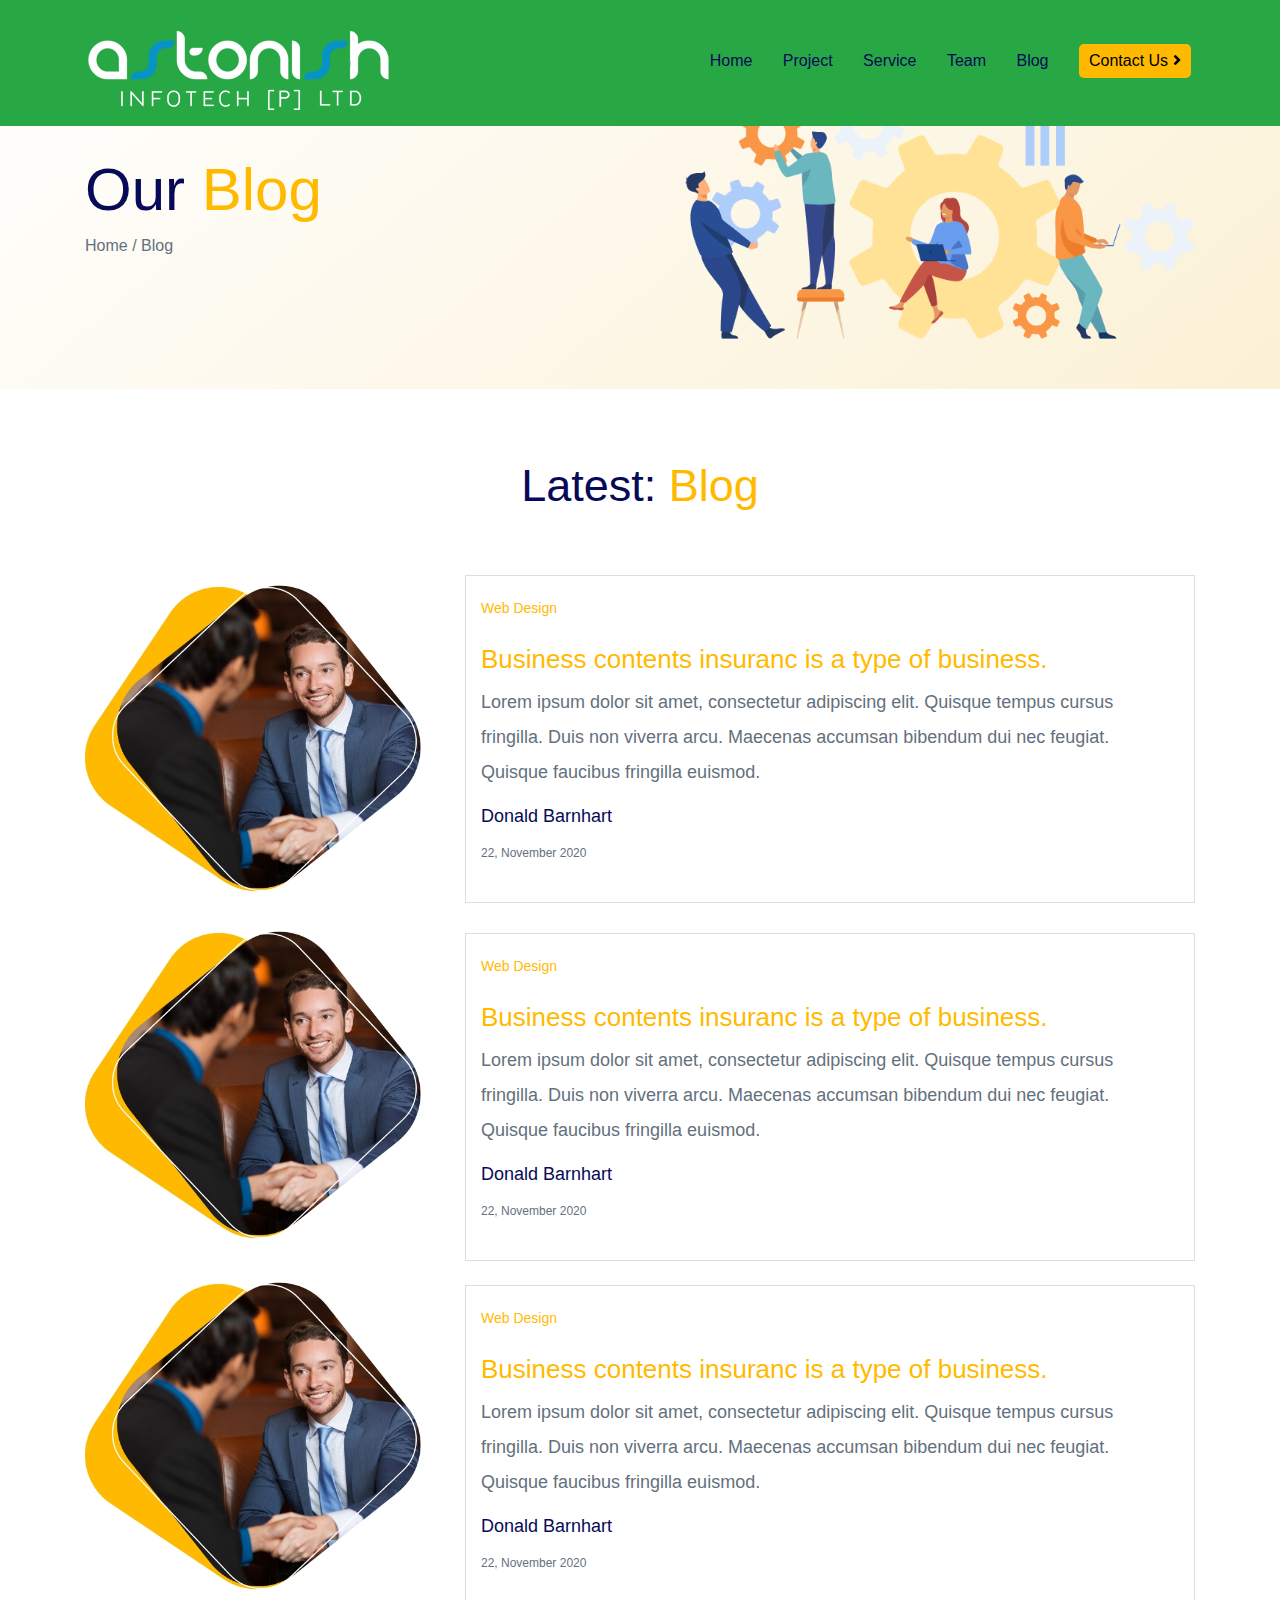
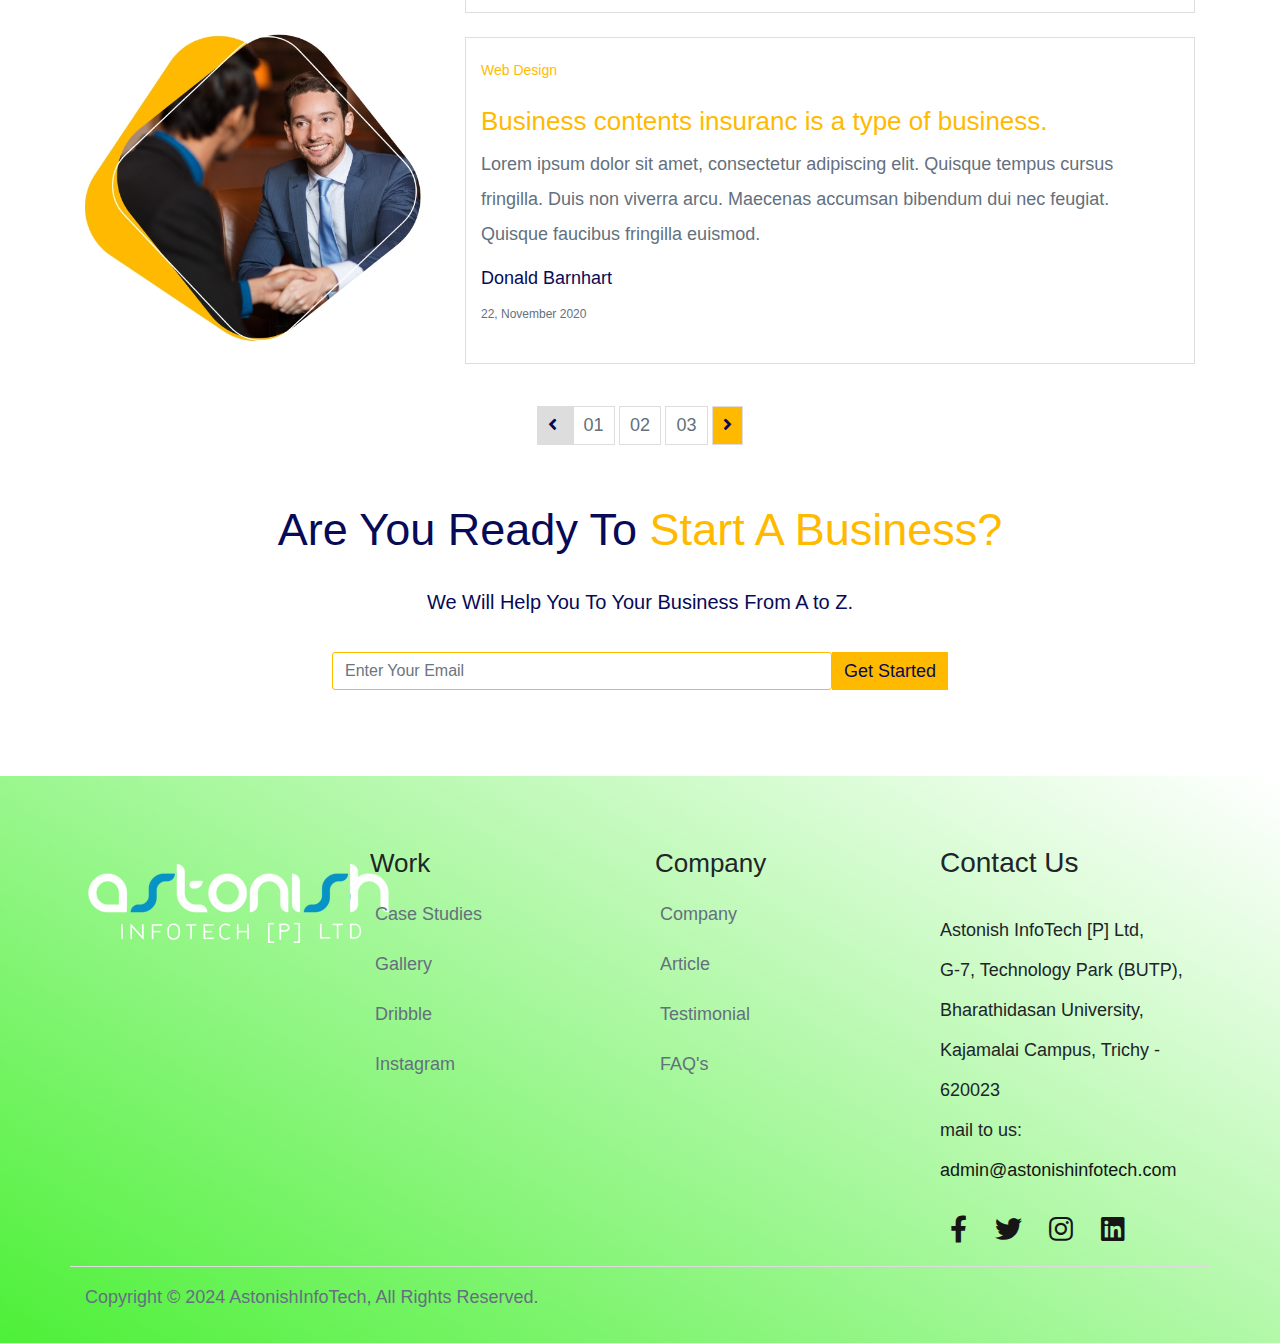
<file: blog.html>
<!DOCTYPE html>
<html lang="en">
  <head>
    <meta charset="UTF-8" />
    <meta name="viewport" content="width=device-width, initial-scale=1.0" />
    <title>AstonishInfoTech</title>
    <!-- Adding Stylesheets -->
    <link
      rel="stylesheet"
      href="https://cdnjs.cloudflare.com/ajax/libs/font-awesome/5.7.1/css/all.min.css"
    />
    <link
      rel="stylesheet"
      href="https://maxcdn.bootstrapcdn.com/bootstrap/4.0.0/css/bootstrap.min.css"
      integrity="sha384-Gn5384xqQ1aoWXA+058RXPxPg6fy4IWvTNh0E263XmFcJlSAwiGgFAW/dAiS6JXm"
      crossorigin="anonymous"
    />
    <link rel="stylesheet" href="./asset/css/style.css" />
    <link rel="stylesheet" href="./asset/css/responsive.css" />
    <link rel="icon" href="./asset/image/icon.png" />
  </head>
  <body>
    <!-- Header Start  -->
    <section class="header contact-header">
      <!-- Header Navigation Start  -->
      <div class="container header-nav">
        <div class="row">
          <div class="col-md-12">
            <nav
              class="navbar navbar-expand-lg navbar-light bg-success main-menu fixed-top"
            >
              <div class="container">
                <a href="./index.html" class="navbar-brand">
                  <img
                    src="./asset/image/Logo.png"
                    alt=" AstonishInfoTechLogo"
                  />
                </a>
                <button
                  class="navbar-toggler"
                  data-toggle="collapse"
                  data-target="#beeToggler"
                >
                  <span class="navbar-toggler-icon"
                    ><i class="fa fa-bars"></i
                  ></span>
                </button>
                <div class="collapse navbar-collapse" id="beeToggler">
                  <ul class="navbar-nav ml-auto">
                    <li><a href="./index.html">Home</a></li>
                    &nbsp;
                    <li><a href="./project.html">Project</a></li>
                    &nbsp;
                    <li><a href="./service.html">Service</a></li>
                    &nbsp;
                    <li><a href="./team.html">Team</a></li>
                    &nbsp;
                    <li><a href="#">Blog</a></li>
                    &nbsp;
                    <li>
                      <a href="./contact-us.html">
                        <button class="nav-button">
                          Contact Us <i class="fas fa-angle-right"></i>
                        </button>
                      </a>
                    </li>
                    &nbsp;
                  </ul>
                </div>
              </div>
            </nav>
          </div>
        </div>
      </div>

      <!-- Header Navigation End  -->

      <!-- Header Banner Start  -->
      <div class="container header-content">
        <div class="row h-100">
          <div class="col-md-6 centralize">
            <div class="left-content">
              <h2>Our <span class="highlight">Blog</span></h2>
              <p>Home / Blog</p>
            </div>
          </div>
          <div class="col-md-6 centralize">
            <div class="right-content">
              <img src="./asset/image/Group 1387.png" alt="" />
            </div>
          </div>
        </div>
      </div>
    </section>

    <!-- Header End  -->

    <!-- Latest Blog Star  -->

    <section class="latest-blog section-padding">
      <div class="container">
        <div class="row">
          <h2 class="text-center w-100 service-heading">
            Latest: <span class="highlight">Blog</span>
          </h2>
        </div>
      </div>
      <div class="container mt-5 blog-container">
        <div class="row">
          <div class="col-md-4 centralize">
            <img src="./asset/image/meeting.jpg" alt="" class="img-fluid" />
          </div>
          <div class="col-md-8 centralize">
            <div class="blog-post">
              <div class="blog-category">
                <p>Web Design</p>
              </div>
              <div class="blog-content">
                <a href="./service_details.html"
                  ><h2 class="blog-title">
                    Business contents insuranc is a type of business.
                  </h2></a
                >
                <p class="blog-exercpt">
                  Lorem ipsum dolor sit amet, consectetur adipiscing elit.
                  Quisque tempus cursus fringilla. Duis non viverra arcu.
                  Maecenas accumsan bibendum dui nec feugiat. Quisque faucibus
                  fringilla euismod.
                </p>
              </div>
              <div class="blog-meta">
                <h3>Donald Barnhart</h3>
                <p class="date">22, November 2020</p>
              </div>
            </div>
          </div>
        </div>

        <div class="row">
          <div class="col-md-4 centralize">
            <img src="./asset/image/meeting.jpg" alt="" class="img-fluid" />
          </div>
          <div class="col-md-8 centralize mt-4">
            <div class="blog-post">
              <div class="blog-category">
                <p>Web Design</p>
              </div>
              <div class="blog-content">
                <a href="./service_details.html"
                  ><h2 class="blog-title">
                    Business contents insuranc is a type of business.
                  </h2></a
                >
                <p class="blog-exercpt">
                  Lorem ipsum dolor sit amet, consectetur adipiscing elit.
                  Quisque tempus cursus fringilla. Duis non viverra arcu.
                  Maecenas accumsan bibendum dui nec feugiat. Quisque faucibus
                  fringilla euismod.
                </p>
              </div>
              <div class="blog-meta">
                <h3>Donald Barnhart</h3>
                <p class="date">22, November 2020</p>
              </div>
            </div>
          </div>
        </div>

        <div class="row">
          <div class="col-md-4 centralize">
            <img src="./asset/image/meeting.jpg" alt="" class="img-fluid" />
          </div>
          <div class="col-md-8 centralize mt-4">
            <div class="blog-post">
              <div class="blog-category">
                <p>Web Design</p>
              </div>
              <div class="blog-content">
                <a href="./service_details.html"
                  ><h2 class="blog-title">
                    Business contents insuranc is a type of business.
                  </h2></a
                >
                <p class="blog-exercpt">
                  Lorem ipsum dolor sit amet, consectetur adipiscing elit.
                  Quisque tempus cursus fringilla. Duis non viverra arcu.
                  Maecenas accumsan bibendum dui nec feugiat. Quisque faucibus
                  fringilla euismod.
                </p>
              </div>
              <div class="blog-meta">
                <h3>Donald Barnhart</h3>
                <p class="date">22, November 2020</p>
              </div>
            </div>
          </div>
        </div>

        <div class="row">
          <div class="col-md-4 centralize">
            <img src="./asset/image/meeting.jpg" alt="" class="img-fluid" />
          </div>
          <div class="col-md-8 centralize mt-4">
            <div class="blog-post">
              <div class="blog-category">
                <p>Web Design</p>
              </div>
              <div class="blog-content">
                <a href="./service_details.html"
                  ><h2 class="blog-title">
                    Business contents insuranc is a type of business.
                  </h2></a
                >
                <p class="blog-exercpt">
                  Lorem ipsum dolor sit amet, consectetur adipiscing elit.
                  Quisque tempus cursus fringilla. Duis non viverra arcu.
                  Maecenas accumsan bibendum dui nec feugiat. Quisque faucibus
                  fringilla euismod.
                </p>
              </div>
              <div class="blog-meta">
                <h3>Donald Barnhart</h3>
                <p class="date">22, November 2020</p>
              </div>
            </div>
          </div>
        </div>

        <div class="row mt-5 justify-content-center">
          <div class="col-md-6 d-flex justify-content-center">
            <div class="pagination">
              <ul>
                <li class="previous">
                  <a href="#"><i class="fas fa-angle-left"></i></a>
                </li>
                <li><a href="#">01</a></li>
                <li><a href="#">02</a></li>
                <li><a href="#">03</a></li>
                <li class="next">
                  <a href="#"> <i class="fas fa-angle-right"></i> </a>
                </li>
              </ul>
            </div>
          </div>
        </div>
      </div>

      <div class="container mt-5">
        <div class="row">
          <h2 class="text-center w-100 service-heading">
            Are You Ready To
            <span class="highlight">Start A Business?</span>
          </h2>
          <p class="sub-heading text-center w-100">
            We Will Help You To Your Business From A to Z.
          </p>
        </div>
        <div class="row">
          <div class="col-md-12 mt-3">
            <form action="" method="" id="newsletter-form">
              <div class="form-group d-flex justify-content-center">
                <label for="client-mail"></label>
                <input
                  type="email"
                  class="form-control"
                  id="client-mail"
                  name="client-mail"
                  placeholder="Enter Your Email"
                  required
                />
                <button type="submit">Get Started</button>
              </div>
            </form>
          </div>
        </div>
      </div>
    </section>

    <!-- Footer Start  -->

    <section class="footer section-padding">
      <div class="container">
        <div class="row">
          <div class="col-md-3">
            <div class="footer-widget-1">
              <img src="./asset/image/Logo.png" alt="" />
              <p></p>
            </div>
          </div>
          <div class="col-md-3">
            <div class="footer-widget-2">
              <h3>Work</h3>
              <ul>
                <li><a href="#">Case Studies</a></li>
                <li><a href="#">Gallery</a></li>
                <li><a href="#">Dribble</a></li>
                <li><a href="#">Instagram</a></li>
              </ul>
            </div>
          </div>
          <div class="col-md-3">
            <div class="footer-widget-3">
              <h3>Company</h3>
              <ul>
                <li><a href="#">Company</a></li>
                <li><a href="#">Article</a></li>
                <li><a href="#">Testimonial</a></li>
                <li><a href="#">FAQ's</a></li>
              </ul>
            </div>
          </div>
          <div class="col-md-3">
            <div class="footer-widget-4">
              <h3>Contact Us</h3>
              <p>
                Astonish InfoTech [P] Ltd,<br />
                G-7, Technology Park (BUTP), Bharathidasan University, Kajamalai
                Campus, Trichy - 620023<br />
                mail to us:
                <a id="atag" href="mailto:admin@astonishinfotech.com"
                  >admin@astonishinfotech.com</a
                >
              </p>
              <ul>
                <li>
                  <a href="#"><i class="fab fa-facebook-f"></i></a>
                </li>
                <li>
                  <a href="#"><i class="fab fa-twitter"></i></a>
                </li>
                <li>
                  <a href="#"><i class="fab fa-instagram"></i></a>
                </li>
                <li>
                  <a href="#"><i class="fab fa-linkedin"></i></a>
                </li>
              </ul>
            </div>
          </div>
        </div>

        <div class="row" style="border-top: 1px solid #ddd; padding-top: 10px">
          <div class="col-md-10">
            <div class="copyright-text">
              <p>Copyright © 2024 AstonishInfoTech, All Rights Reserved.</p>
            </div>
          </div>
          <div class="col-md-2"></div>
        </div>
      </div>
    </section>
    <!-- Footer End  -->
    <!--Adding Scripts-->
    <script
      src="https://code.jquery.com/jquery-3.5.1.min.js"
      integrity="sha256-9/aliU8dGd2tb6OSsuzixeV4y/faTqgFtohetphbbj0="
      crossorigin="anonymous"
    ></script>
    <script
      src="https://cdnjs.cloudflare.com/ajax/libs/popper.js/1.12.9/umd/popper.min.js"
      integrity="sha384-ApNbgh9B+Y1QKtv3Rn7W3mgPxhU9K/ScQsAP7hUibX39j7fakFPskvXusvfa0b4Q"
      crossorigin="anonymous"
    ></script>
    <script
      src="https://maxcdn.bootstrapcdn.com/bootstrap/4.0.0/js/bootstrap.min.js"
      integrity="sha384-JZR6Spejh4U02d8jOt6vLEHfe/JQGiRRSQQxSfFWpi1MquVdAyjUar5+76PVCmYl"
      crossorigin="anonymous"
    ></script>
    <script src="./asset/js/mixitup.min.js"></script>
    <script src="./asset/js/main.js"></script>
  </body>
</html>
</file>
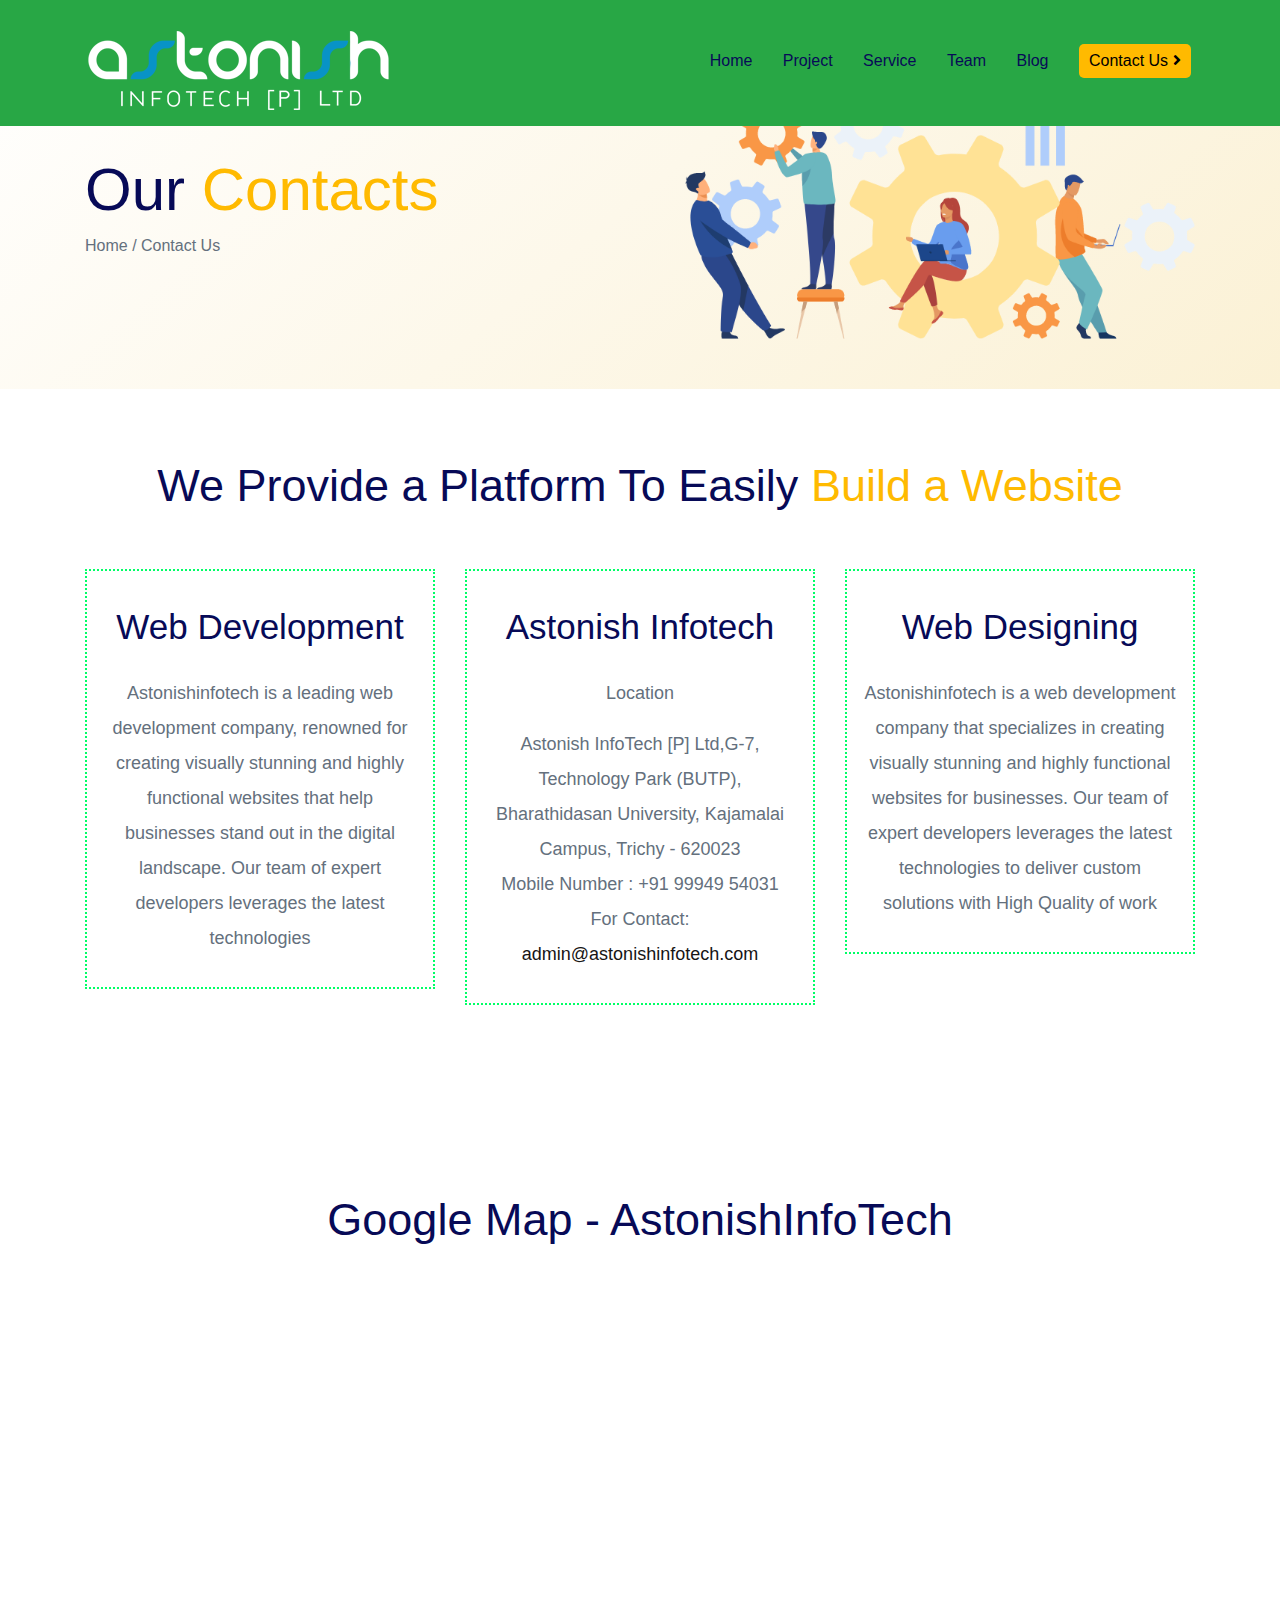
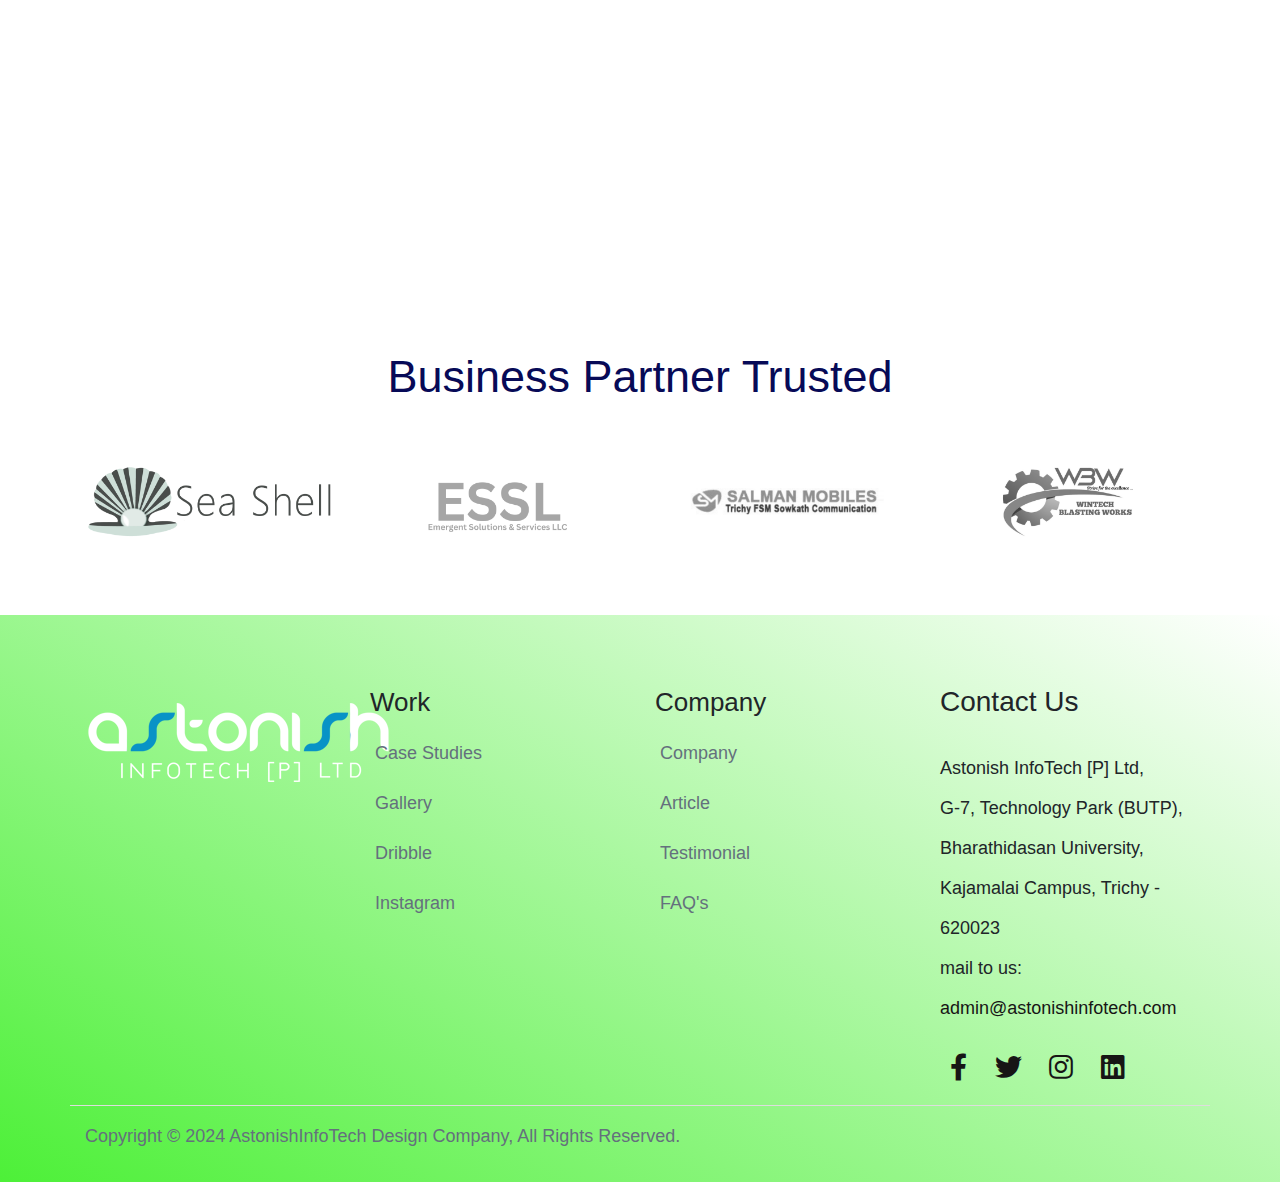
<file: contact-us.html>
<!DOCTYPE html>
<html lang="en">
  <head>
    <meta charset="UTF-8" />
    <meta name="viewport" content="width=device-width, initial-scale=1.0" />
    <title>AstonishInfoTech</title>
    <!-- Adding Stylesheets -->
    <link
      rel="stylesheet"
      href="https://cdnjs.cloudflare.com/ajax/libs/font-awesome/5.7.1/css/all.min.css"
    />
    <link
      rel="stylesheet"
      href="https://maxcdn.bootstrapcdn.com/bootstrap/4.0.0/css/bootstrap.min.css"
      integrity="sha384-Gn5384xqQ1aoWXA+058RXPxPg6fy4IWvTNh0E263XmFcJlSAwiGgFAW/dAiS6JXm"
      crossorigin="anonymous"
    />
    <link rel="stylesheet" href="./asset/css/style.css" />
    <link rel="stylesheet" href="./asset/css/responsive.css" />
    <link rel="icon" href="./asset/image/icon.png" />
  </head>

  <body>
    <!-- Header Start  -->
    <section class="header contact-header">
      <!-- Header Navigation Start  -->
      <div class="container header-nav">
        <div class="row">
          <div class="col-md-12">
            <nav
              class="navbar navbar-expand-lg navbar-light bg-success main-menu fixed-top"
            >
              <div class="container">
                <a href="./index.html" class="navbar-brand">
                  <img
                    src="./asset/image/Logo.png"
                    alt=" AstonishInfoTechLogo"
                  />
                </a>
                <button
                  class="navbar-toggler"
                  data-toggle="collapse"
                  data-target="#beeToggler"
                >
                  <span class="navbar-toggler-icon"
                    ><i class="fa fa-bars"></i
                  ></span>
                </button>
                <div class="collapse navbar-collapse" id="beeToggler">
                  <ul class="navbar-nav ml-auto">
                    <li><a href="./index.html">Home</a></li>
                    &nbsp;
                    <li><a href="./project.html">Project</a></li>
                    &nbsp;
                    <li><a href="./service.html">Service</a></li>
                    &nbsp;
                    <li><a href="./team.html">Team</a></li>
                    &nbsp;
                    <li><a href="./blog.html">Blog</a></li>
                    &nbsp;
                    <li>
                      <a href="./contact-us.html">
                        <button class="nav-button">
                          Contact Us <i class="fas fa-angle-right"></i>
                        </button>
                      </a>
                    </li>
                    &nbsp;
                  </ul>
                </div>
              </div>
            </nav>
          </div>
        </div>
      </div>

      <!-- Header Navigation End  -->

      <!-- Header Banner Start  -->
      <div class="container header-content">
        <div class="row h-100">
          <div class="col-md-6 centralize">
            <div class="left-content">
              <h2>Our <span class="highlight">Contacts</span></h2>
              <p>Home / Contact Us</p>
            </div>
          </div>
          <div class="col-md-6 centralize">
            <div class="right-content">
              <img src="./asset/image/Group 1387.png" alt="" />
            </div>
          </div>
        </div>
      </div>
    </section>

    <!-- Header End  -->

    <!-- Company Offices Start  -->

    <section class="offices section-padding">
      <div class="container">
        <div class="row">
          <h2 class="text-center w-100 service-heading">
            We Provide a Platform To Easily
            <span class="highlight">Build a Website</span>
          </h2>
        </div>
      </div>

      <div class="container mt-5">
        <div class="row">
          <div class="col-md-4">
            <div class="office-block">
              <h3>Web Development</h3>
              <p>
                Astonishinfotech is a leading web development company, renowned
                for creating visually stunning and highly functional websites
                that help businesses stand out in the digital landscape. Our
                team of expert developers leverages the latest technologies
              </p>
            </div>
          </div>
          <div class="col-md-4">
            <div class="office-block">
              <h3>Astonish Infotech</h3>
              <p>Location</p>
              <p>
                Astonish InfoTech [P] Ltd,G-7, Technology Park (BUTP),
                Bharathidasan University, Kajamalai Campus, Trichy - 620023
                <br />Mobile Number : +91 99949 54031<br />
                For Contact:
                <a id="atag" href="mailto: admin@astonishinfotech.com"
                  >admin@astonishinfotech.com</a
                >
              </p>
            </div>
          </div>
          <div class="col-md-4">
            <div class="office-block">
              <h3>Web Designing</h3>
              <p>
                Astonishinfotech is a web development company that specializes
                in creating visually stunning and highly functional websites for
                businesses. Our team of expert developers leverages the latest
                technologies to deliver custom solutions with High Quality of
                work
                <br />
              </p>
            </div>
          </div>
        </div>
      </div>
    </section>

    <!-- Company Offices End  -->

    <!-- Project Contact Start  -->

    <section class="project-contact section-padding">
      <div class="container">
        <div class="row mt-5">
          <h2 class="text-center w-100 service-heading">
            Google Map - AstonishInfoTech
          </h2>
        </div>
      </div>

      <div class="container mt-5">
        <div class="row">
          <div class="col-md-6 centralize">
            <div class="table-responsive-lg">
              <iframe
                src="https://www.google.com/maps/embed?pb=!1m18!1m12!1m3!1d3919.44458224482!2d78.69285157355198!3d10.77722145918207!2m3!1f0!2f0!3f0!3m2!1i1024!2i768!4f13.1!3m3!1m2!1s0x3baaf4df25c11b81%3A0x5cd7775997c65fb3!2sAstonish%20InfoTech%20Private%20Limited!5e0!3m2!1sen!2sin!4v1709490439631!5m2!1sen!2sin"
                width="1100"
                height="500"
                style="border: 0"
                allowfullscreen=""
                loading="lazy"
                referrerpolicy="no-referrer-when-downgrade"
              ></iframe>
            </div>
          </div>
        </div>
      </div>
    </section>

    <!-- Project Contact End  -->

    <!-- Partner Start  -->

    <section class="partners section-padding">
      <div class="container">
        <div class="row">
          <div class="col-md-12">
            <h2 class="text-center partner-heading">
              Business Partner Trusted
            </h2>
          </div>
        </div>
        <div class="row mt-5">
          <div class="col-lg-3 col-md-6 d-flex justify-content-center">
            <div class="partner">
              <img
                src="./asset/image/seashellgrey.png"
                alt=""
                class="img-fluid"
              />
            </div>
          </div>
          <div class="col-lg-3 col-md-6 d-flex justify-content-center">
            <div class="partner">
              <img
                src="./asset/image/ES.png"
                alt=""
                width="900"
                height="300"
                class="img-fluid"
              />
            </div>
          </div>
          <div class="col-lg-3 col-md-6 d-flex justify-content-center">
            <div class="partner">
              <img src="./asset/image/salmanmob.png" alt="" class="img-fluid" />
            </div>
          </div>
          <div class="col-lg-3 col-md-6 d-flex justify-content-center">
            <div class="partner">
              <img src="./asset/image/wbw.png" alt="" class="img-fluid" />
            </div>
          </div>
        </div>
      </div>
    </section>
    <!-- Partner End  -->

    <!-- Footer Start  -->

    <section class="footer section-padding">
      <div class="container">
        <div class="row">
          <div class="col-md-3">
            <div class="footer-widget-1">
              <img src="./asset/image/Logo.png" alt="" />
              <p></p>
            </div>
          </div>
          <div class="col-md-3">
            <div class="footer-widget-2">
              <h3>Work</h3>
              <ul>
                <li><a href="#">Case Studies</a></li>
                <li><a href="#">Gallery</a></li>
                <li><a href="#">Dribble</a></li>
                <li><a href="#">Instagram</a></li>
              </ul>
            </div>
          </div>
          <div class="col-md-3">
            <div class="footer-widget-3">
              <h3>Company</h3>
              <ul>
                <li><a href="#">Company</a></li>
                <li><a href="#">Article</a></li>
                <li><a href="#">Testimonial</a></li>
                <li><a href="#">FAQ's</a></li>
              </ul>
            </div>
          </div>
          <div class="col-md-3">
            <div class="footer-widget-4">
              <h3>Contact Us</h3>
              <p>
                Astonish InfoTech [P] Ltd,<br />
                G-7, Technology Park (BUTP), Bharathidasan University, Kajamalai
                Campus, Trichy - 620023<br />
                mail to us:
                <a id="atag" href="mailto:admin@astonishinfotech.com"
                  >admin@astonishinfotech.com</a
                >
              </p>
              <ul>
                <li>
                  <a href="#"><i class="fab fa-facebook-f"></i></a>
                </li>
                <li>
                  <a href="#"><i class="fab fa-twitter"></i></a>
                </li>
                <li>
                  <a href="#"><i class="fab fa-instagram"></i></a>
                </li>
                <li>
                  <a href="#"><i class="fab fa-linkedin"></i></a>
                </li>
              </ul>
            </div>
          </div>
        </div>

        <div class="row" style="border-top: 1px solid #ddd; padding-top: 10px">
          <div class="col-md-10">
            <div class="copyright-text">
              <p>
                Copyright © 2024 AstonishInfoTech Design Company, All Rights
                Reserved.
              </p>
            </div>
          </div>
          <div class="col-md-2"></div>
        </div>
      </div>
    </section>
    <!-- Footer End  -->
    <!--Adding Scripts-->
    <script
      src="https://code.jquery.com/jquery-3.5.1.min.js"
      integrity="sha256-9/aliU8dGd2tb6OSsuzixeV4y/faTqgFtohetphbbj0="
      crossorigin="anonymous"
    ></script>
    <script
      src="https://cdnjs.cloudflare.com/ajax/libs/popper.js/1.12.9/umd/popper.min.js"
      integrity="sha384-ApNbgh9B+Y1QKtv3Rn7W3mgPxhU9K/ScQsAP7hUibX39j7fakFPskvXusvfa0b4Q"
      crossorigin="anonymous"
    ></script>
    <script
      src="https://maxcdn.bootstrapcdn.com/bootstrap/4.0.0/js/bootstrap.min.js"
      integrity="sha384-JZR6Spejh4U02d8jOt6vLEHfe/JQGiRRSQQxSfFWpi1MquVdAyjUar5+76PVCmYl"
      crossorigin="anonymous"
    ></script>
    <script src="./asset/js/mixitup.min.js"></script>
    <script src="./asset/js/main.js"></script>
  </body>
</html>
</file>
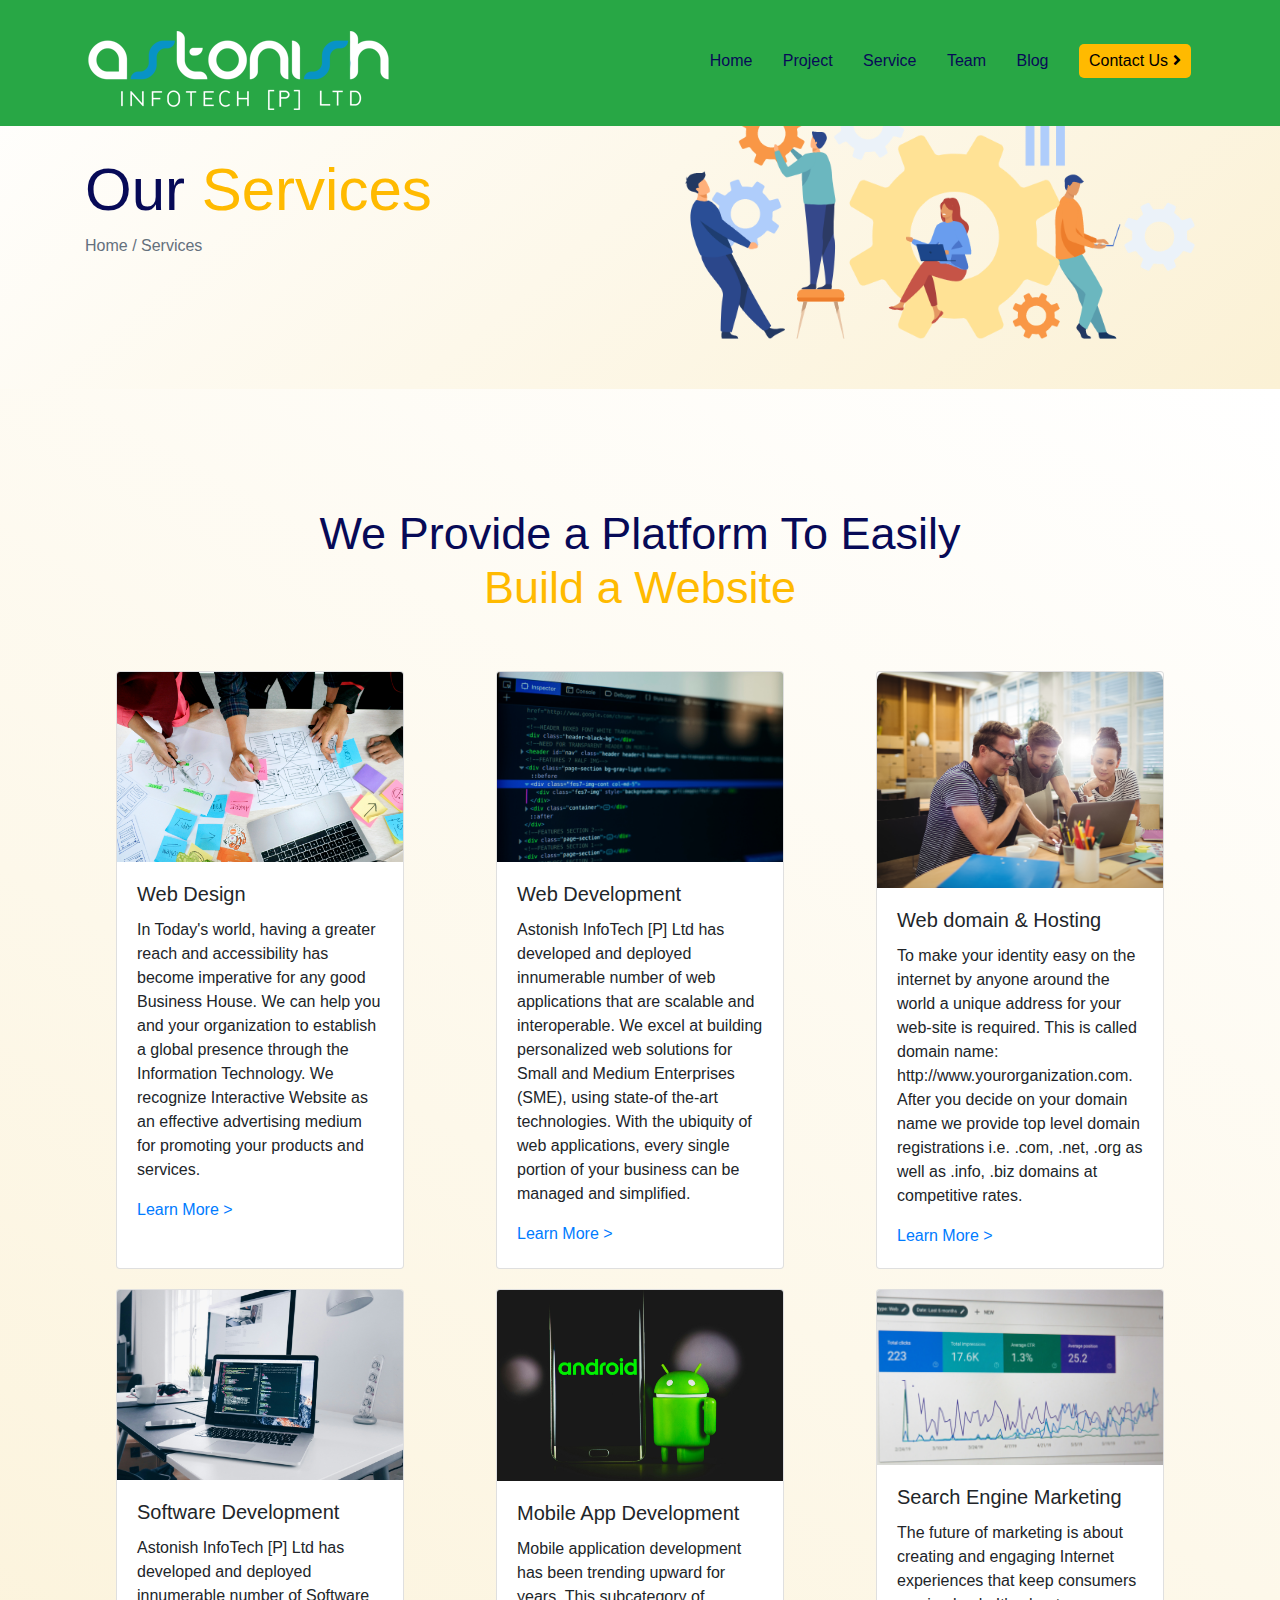
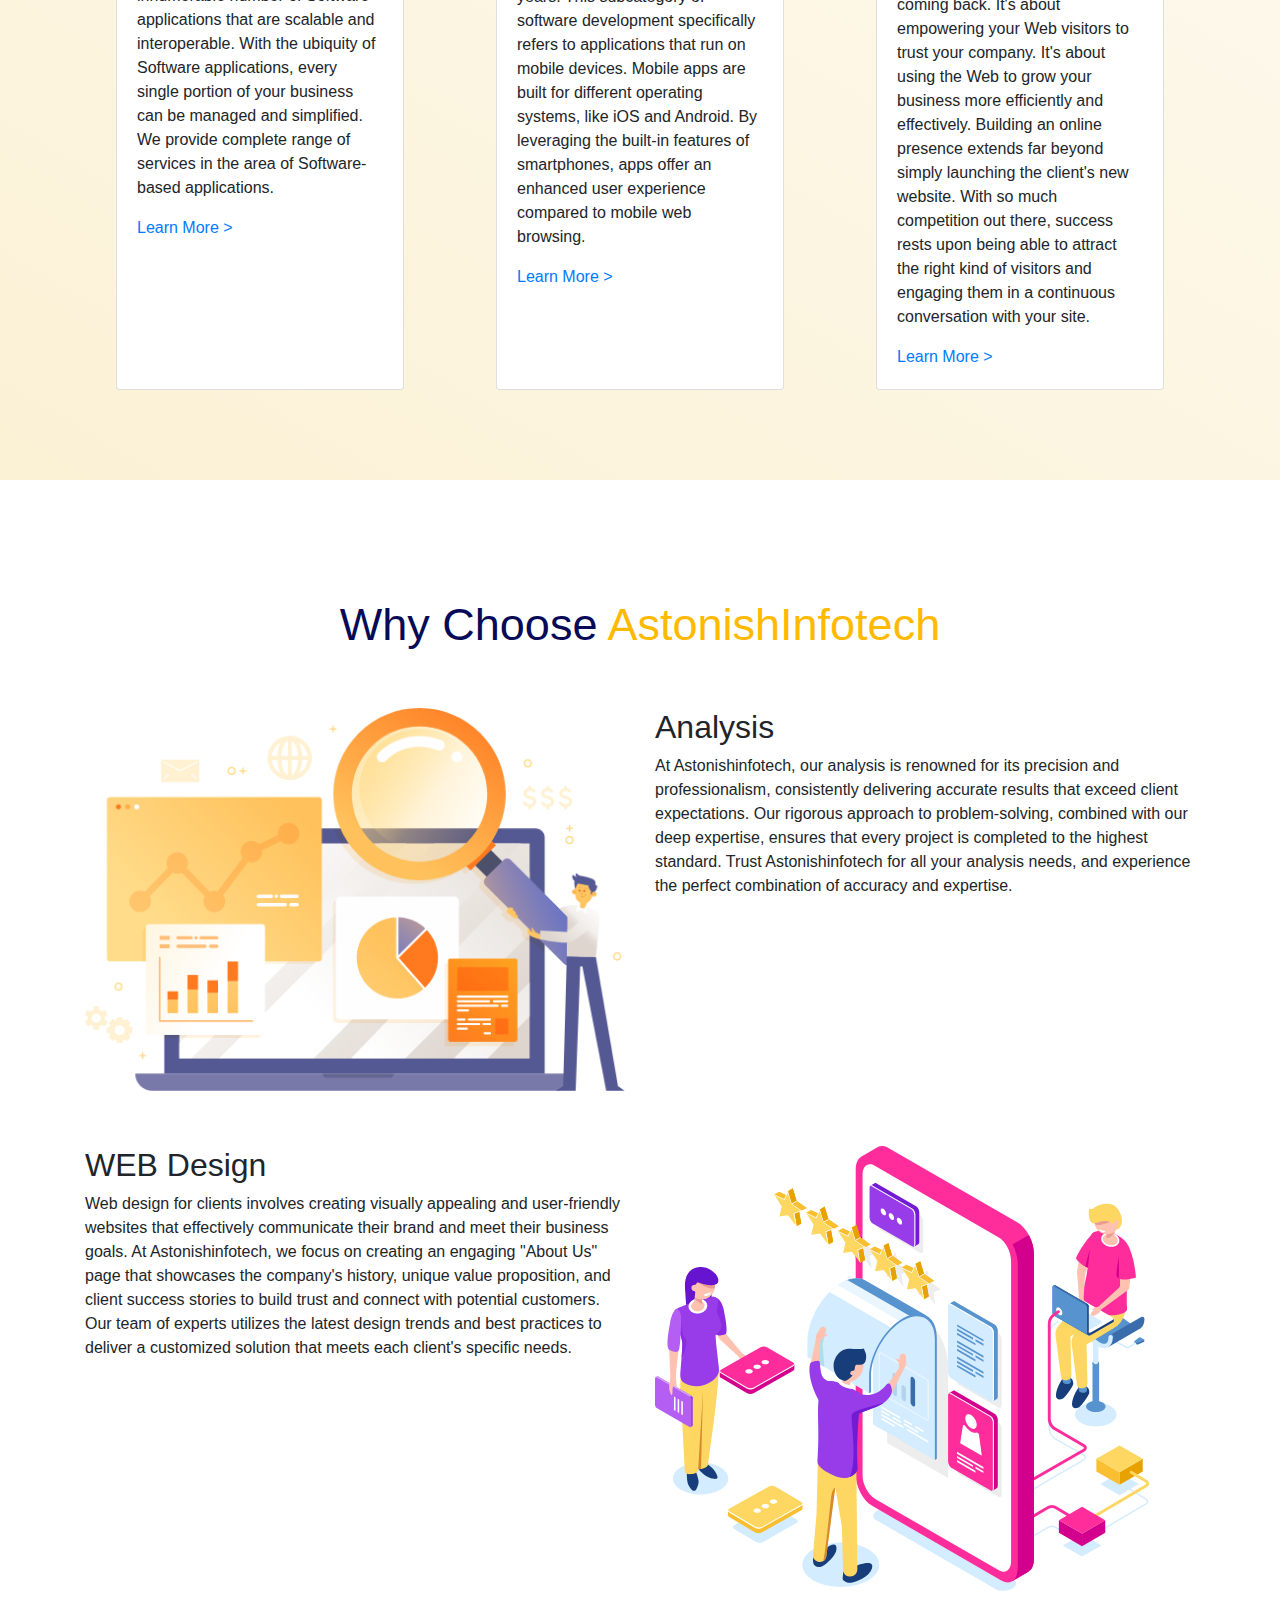
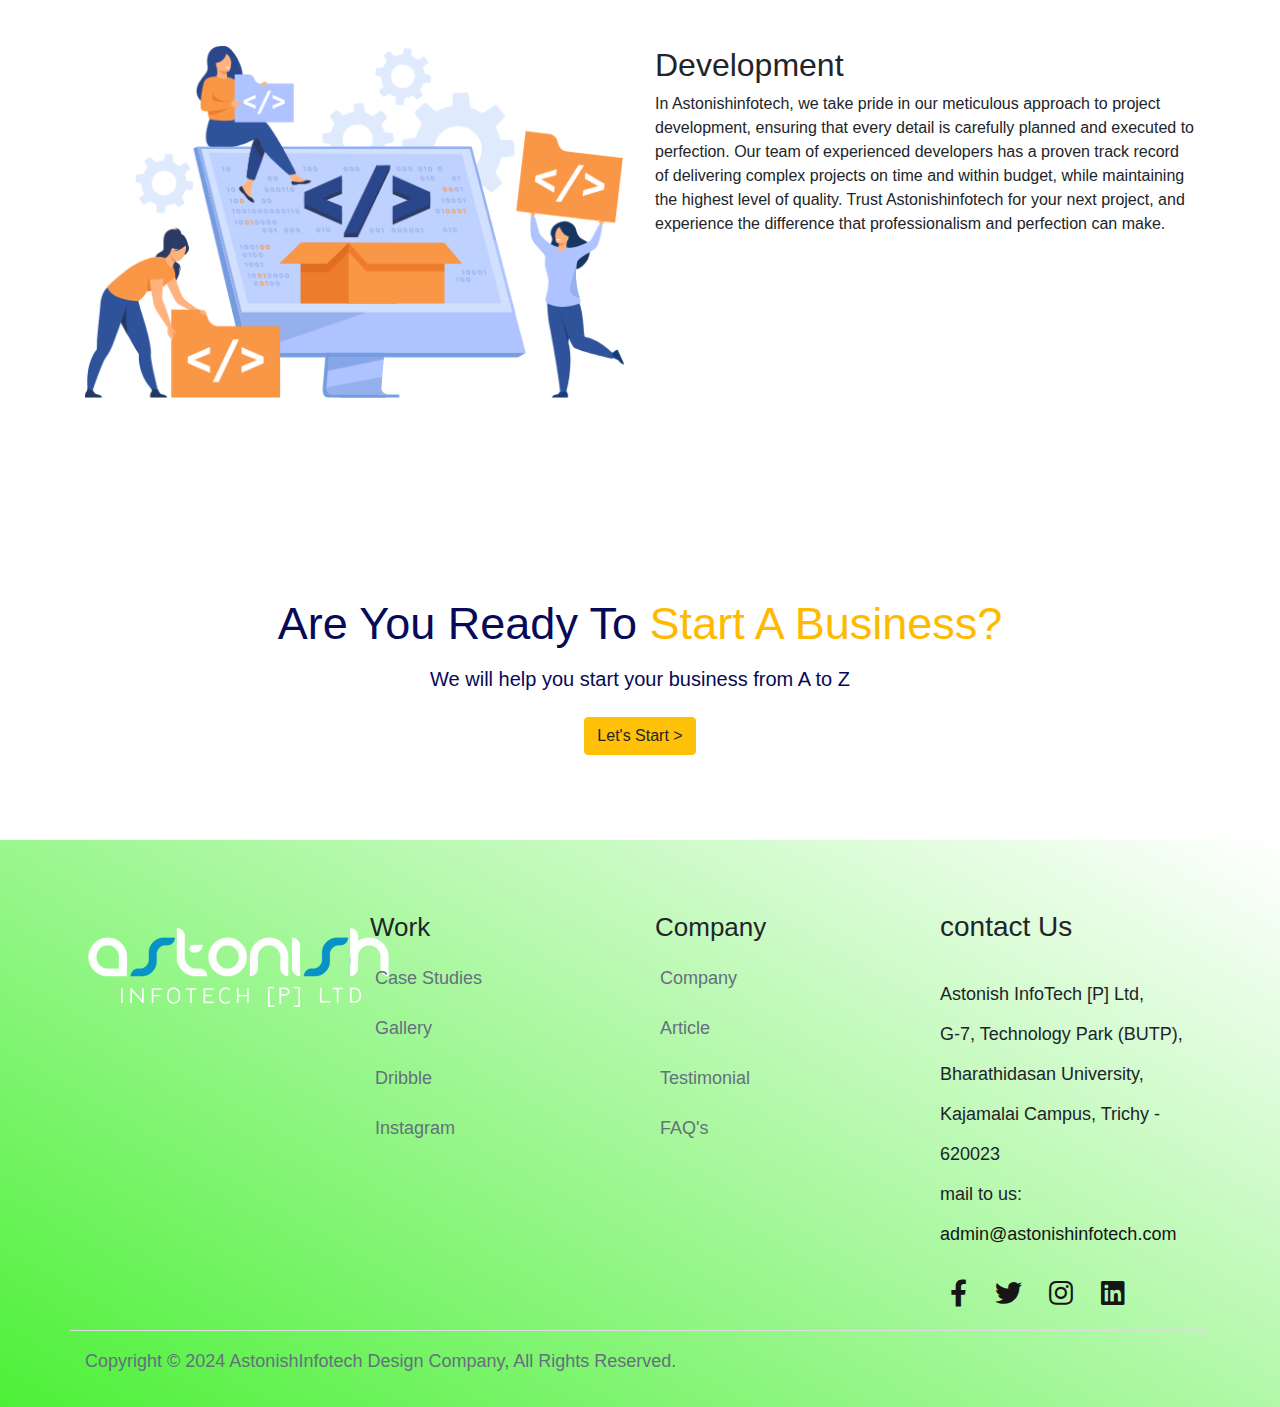
<file: service.html>
<!DOCTYPE html>
<html lang="en">
  <head>
    <meta charset="UTF-8" />
    <meta name="viewport" content="width=device-width, initial-scale=1.0" />
    <title>AstonishInfotech</title>
    <!-- Adding Stylesheets -->
    <link
      rel="stylesheet"
      href="https://cdnjs.cloudflare.com/ajax/libs/font-awesome/5.7.1/css/all.min.css"
    />
    <link
      rel="stylesheet"
      href="https://maxcdn.bootstrapcdn.com/bootstrap/4.0.0/css/bootstrap.min.css"
      integrity="sha384-Gn5384xqQ1aoWXA+058RXPxPg6fy4IWvTNh0E263XmFcJlSAwiGgFAW/dAiS6JXm"
      crossorigin="anonymous"
    />
    <link rel="stylesheet" href="./asset/css/style.css" />
    <link rel="stylesheet" href="./asset/css/responsive.css" />
    <link rel="icon" href="./asset/image/icon.png" />
  </head>
  <body>
    <!-- Header Start  -->
    <section class="header contact-header">
      <!-- Header Navigation Start  -->
      <div class="container header-nav">
        <div class="row">
          <div class="col-md-12">
            <nav
              class="navbar navbar-expand-lg navbar-light bg-success main-menu fixed-top"
            >
              <div class="container">
                <a href="./index.html" class="navbar-brand">
                  <img
                    src="./asset/image/Logo.png"
                    alt=" AstonishInfotechLogo"
                  />
                </a>
                <button
                  class="navbar-toggler"
                  data-toggle="collapse"
                  data-target="#beeToggler"
                >
                  <span class="navbar-toggler-icon"
                    ><i class="fa fa-bars"></i
                  ></span>
                </button>
                <div class="collapse navbar-collapse" id="beeToggler">
                  <ul class="navbar-nav ml-auto">
                    <li><a href="./index.html">Home</a></li>
                    &nbsp;
                    <li><a href="./project.html">Project</a></li>
                    &nbsp;
                    <li><a href="./service.html">Service</a></li>
                    &nbsp;
                    <li><a href="./team.html">Team</a></li>
                    &nbsp;
                    <li><a href="./blog.html">Blog</a></li>
                    &nbsp;
                    <li>
                      <a href="./contact-us.php">
                        <button class="nav-button">
                          Contact Us <i class="fas fa-angle-right"></i>
                        </button>
                      </a>
                    </li>
                    &nbsp;
                  </ul>
                </div>
              </div>
            </nav>
          </div>
        </div>
      </div>

      <!-- Header Navigation End  -->

      <!-- Header Banner Start  -->
      <div class="container header-content">
        <div class="row h-100">
          <div class="col-md-6 centralize">
            <div class="left-content">
              <h2>Our <span class="highlight">Services</span></h2>
              <p>Home / Services</p>
            </div>
          </div>
          <div class="col-md-6 centralize">
            <div class="right-content">
              <img src="./asset/image/Group 1387.png" alt="" />
            </div>
          </div>
        </div>
      </div>
    </section>

    <!-- Header End  -->

    <!-- Services Start  -->
    <section class="services section-padding">
      <div class="container">
        <div class="row">
          <h2 class="text-center w-100 service-heading py-5">
            We Provide a Platform To Easily<br />
            <span class="highlight">Build a Website</span>
          </h2>
        </div>
      </div>

      <div class="container">
        <div class="row card-row-gap">
          <div
            class="col-md-6 col-lg-4 col-sm-12 d-flex justify-content-center"
          >
            <div class="card service-block-card" style="width: 18rem">
              <img
                src="./asset/image/webdesign.jpg"
                class="card-img-top"
                alt="ui_design_card"
              />
              <div class="card-body">
                <h5 class="card-title">Web Design</h5>
                <p class="card-text">
                  In Today's world, having a greater reach and accessibility has
                  become imperative for any good Business House. We can help you
                  and your organization to establish a global presence through
                  the Information Technology. We recognize Interactive Website
                  as an effective advertising medium for promoting your products
                  and services.
                </p>
                <a href="./service_details.html" class=""
                  >Learn More ><i class="fas fa-angel-right"></i
                ></a>
              </div>
            </div>
          </div>

          <div
            class="col-md-6 col-lg-4 col-sm-12 d-flex justify-content-center"
          >
            <div class="card service-block-card" style="width: 18rem">
              <img
                src="./asset/image/webdev.jpg"
                class="card-img-top"
                alt="ui_design_card"
              />
              <div class="card-body">
                <h5 class="card-title">Web Development</h5>
                <p class="card-text">
                  Astonish InfoTech [P] Ltd has developed and deployed
                  innumerable number of web applications that are scalable and
                  interoperable. We excel at building personalized web solutions
                  for Small and Medium Enterprises (SME), using state-of the-art
                  technologies. With the ubiquity of web applications, every
                  single portion of your business can be managed and simplified.
                </p>
                <a href="./service_details.html" class=""
                  >Learn More ><i class="fas fa-angel-right"></i
                ></a>
              </div>
            </div>
          </div>

          <div
            class="col-md-6 col-lg-4 col-sm-12 d-flex justify-content-center"
          >
            <div class="card service-block-card" style="width: 18rem">
              <img
                src="./asset/image/group-graphic-designers-discussing-laptop-their-desk.png"
                class="card-img-top"
                alt="ui_design_card"
              />
              <div class="card-body">
                <h5 class="card-title">Web domain & Hosting</h5>
                <p class="card-text">
                  To make your identity easy on the internet by anyone around
                  the world a unique address for your web-site is required. This
                  is called domain name: http://www.yourorganization.com. After
                  you decide on your domain name we provide top level domain
                  registrations i.e. .com, .net, .org as well as .info, .biz
                  domains at competitive rates.
                </p>
                <a href="./service_details.html" class=""
                  >Learn More ><i class="fas fa-angel-right"></i
                ></a>
              </div>
            </div>
          </div>

          <div
            class="col-md-6 col-lg-4 col-sm-12 d-flex justify-content-center"
          >
            <div class="card service-block-card" style="width: 18rem">
              <img
                src="./asset/image/software.jpg"
                class="card-img-top"
                alt="ui_design_card"
              />
              <div class="card-body">
                <h5 class="card-title">Software Development</h5>
                <p class="card-text">
                  Astonish InfoTech [P] Ltd has developed and deployed
                  innumerable number of Software applications that are scalable
                  and interoperable. With the ubiquity of Software applications,
                  every single portion of your business can be managed and
                  simplified. We provide complete range of services in the area
                  of Software-based applications.
                </p>
                <a href="./service_details.html" class=""
                  >Learn More ><i class="fas fa-angel-right"></i
                ></a>
              </div>
            </div>
          </div>

          <div
            class="col-md-6 col-lg-4 col-sm-12 d-flex justify-content-center"
          >
            <div class="card service-block-card" style="width: 18rem">
              <img
                src="./asset/image/mobileapp.jpg"
                class="card-img-top"
                alt="ui_design_card"
              />
              <div class="card-body">
                <h5 class="card-title">Mobile App Development</h5>
                <p class="card-text">
                  Mobile application development has been trending upward for
                  years. This subcategory of software development specifically
                  refers to applications that run on mobile devices. Mobile apps
                  are built for different operating systems, like iOS and
                  Android. By leveraging the built-in features of smartphones,
                  apps offer an enhanced user experience compared to mobile web
                  browsing.
                </p>
                <a href="./service_details.html" class=""
                  >Learn More ><i class="fas fa-angel-right"></i
                ></a>
              </div>
            </div>
          </div>

          <div
            class="col-md-6 col-lg-4 col-sm-12 d-flex justify-content-center"
          >
            <div class="card service-block-card" style="width: 18rem">
              <img
                src="./asset/image/seo.jpg"
                class="card-img-top"
                alt="ui_design_card"
              />
              <div class="card-body">
                <h5 class="card-title">Search Engine Marketing</h5>
                <p class="card-text">
                  The future of marketing is about creating and engaging
                  Internet experiences that keep consumers coming back. It's
                  about empowering your Web visitors to trust your company. It's
                  about using the Web to grow your business more efficiently and
                  effectively. Building an online presence extends far beyond
                  simply launching the client's new website. With so much
                  competition out there, success rests upon being able to
                  attract the right kind of visitors and engaging them in a
                  continuous conversation with your site.
                </p>
                <a href="./service_details.html" class=""
                  >Learn More ><i class="fas fa-angel-right"></i
                ></a>
              </div>
            </div>
          </div>
        </div>
      </div>
    </section>

    <!--Why choose AstonishInfotech-->

    <section class="service-type section-padding">
      <div class="container">
        <div class="row">
          <h2 class="text-center w-100 service-heading py-5">
            Why Choose <span class="highlight">AstonishInfotech</span>
          </h2>
        </div>
      </div>

      <div class="container">
        <div class="row service-type-gap why-choose">
          <div class="col-md-6">
            <img src="./asset/image/Group 1460.png" class="img-fluid" />
          </div>
          <div class="col-md-6">
            <h2>Analysis</h2>
            <p>
              At Astonishinfotech, our analysis is renowned for its precision
              and professionalism, consistently delivering accurate results that
              exceed client expectations. Our rigorous approach to
              problem-solving, combined with our deep expertise, ensures that
              every project is completed to the highest standard. Trust
              Astonishinfotech for all your analysis needs, and experience the
              perfect combination of accuracy and expertise.
            </p>
          </div>
        </div>
        <div class="row service-type-gap why-choose">
          <div class="col-md-6">
            <h2>WEB Design</h2>
            <p>
              Web design for clients involves creating visually appealing and
              user-friendly websites that effectively communicate their brand
              and meet their business goals. At Astonishinfotech, we focus on
              creating an engaging "About Us" page that showcases the company's
              history, unique value proposition, and client success stories to
              build trust and connect with potential customers. Our team of
              experts utilizes the latest design trends and best practices to
              deliver a customized solution that meets each client's specific
              needs.
            </p>
          </div>
          <div class="col-md-6">
            <img src="./asset/image/Group 1521.png" class="img-fluid" />
          </div>
        </div>

        <div class="row service-type-gap why-choose">
          <div class="col-md-6">
            <img src="./asset/image/Group 1538.png" class="img-fluid" />
          </div>
          <div class="col-md-6">
            <h2>Development</h2>
            <p>
              In Astonishinfotech, we take pride in our meticulous approach to
              project development, ensuring that every detail is carefully
              planned and executed to perfection. Our team of experienced
              developers has a proven track record of delivering complex
              projects on time and within budget, while maintaining the highest
              level of quality. Trust Astonishinfotech for your next project,
              and experience the difference that professionalism and perfection
              can make.
            </p>
          </div>
        </div>
      </div>
    </section>
    <!--lets start-->
    <section class="lets-start section-padding">
      <div class="container">
        <div class="row">
          <h2 class="text-center w-100 service-heading py-1">
            Are You Ready To <span class="highlight">Start A Business?</span>
          </h2>
          <div class="text-center w-100 service-heading py-1" id="bottombutton">
            <h5>We will help you start your business from A to Z</h5>
            <button type="button" class="btn btn-warning">Let's Start ></button>
          </div>
        </div>
      </div>
    </section>

    <!-- Footer Start  -->

    <section class="footer section-padding">
      <div class="container">
        <div class="row">
          <div class="col-md-3">
            <div class="footer-widget-1">
              <img src="./asset/image/Logo.png" alt="" />
              <p></p>
            </div>
          </div>
          <div class="col-md-3">
            <div class="footer-widget-2">
              <h3>Work</h3>
              <ul>
                <li><a href="#">Case Studies</a></li>
                <li><a href="#">Gallery</a></li>
                <li><a href="#">Dribble</a></li>
                <li><a href="#">Instagram</a></li>
              </ul>
            </div>
          </div>
          <div class="col-md-3">
            <div class="footer-widget-3">
              <h3>Company</h3>
              <ul>
                <li><a href="#">Company</a></li>
                <li><a href="#">Article</a></li>
                <li><a href="#">Testimonial</a></li>
                <li><a href="#">FAQ's</a></li>
              </ul>
            </div>
          </div>
          <div class="col-md-3">
            <div class="footer-widget-4">
              <h3>contact Us</h3>

              <p>
                Astonish InfoTech [P] Ltd,<br />
                G-7, Technology Park (BUTP), Bharathidasan University, Kajamalai
                Campus, Trichy - 620023<br />
                mail to us:
                <a id="atag" href="mailto:admin@astonishinfotech.com"
                  >admin@astonishinfotech.com</a
                >
              </p>

              <ul>
                <li>
                  <a href="#"><i class="fab fa-facebook-f"></i></a>
                </li>
                <li>
                  <a href="#"><i class="fab fa-twitter"></i></a>
                </li>
                <li>
                  <a href="#"><i class="fab fa-instagram"></i></a>
                </li>
                <li>
                  <a href="#"><i class="fab fa-linkedin"></i></a>
                </li>
              </ul>
            </div>
          </div>
        </div>

        <div class="row" style="border-top: 1px solid #ddd; padding-top: 10px">
          <div class="col-md-10">
            <div class="copyright-text">
              <p>
                Copyright © 2024 AstonishInfotech Design Company, All Rights
                Reserved.
              </p>
            </div>
          </div>
          <div class="col-md-2"></div>
        </div>
      </div>
    </section>
    <!-- Footer End  -->
    <!--Adding Scripts-->
    <script
      src="https://code.jquery.com/jquery-3.5.1.min.js"
      integrity="sha256-9/aliU8dGd2tb6OSsuzixeV4y/faTqgFtohetphbbj0="
      crossorigin="anonymous"
    ></script>
    <script
      src="https://cdnjs.cloudflare.com/ajax/libs/popper.js/1.12.9/umd/popper.min.js"
      integrity="sha384-ApNbgh9B+Y1QKtv3Rn7W3mgPxhU9K/ScQsAP7hUibX39j7fakFPskvXusvfa0b4Q"
      crossorigin="anonymous"
    ></script>
    <script
      src="https://maxcdn.bootstrapcdn.com/bootstrap/4.0.0/js/bootstrap.min.js"
      integrity="sha384-JZR6Spejh4U02d8jOt6vLEHfe/JQGiRRSQQxSfFWpi1MquVdAyjUar5+76PVCmYl"
      crossorigin="anonymous"
    ></script>
    <script src="./asset/js/mixitup.min.js"></script>
    <script src="./asset/js/main.js"></script>
  </body>
</html>
</file>
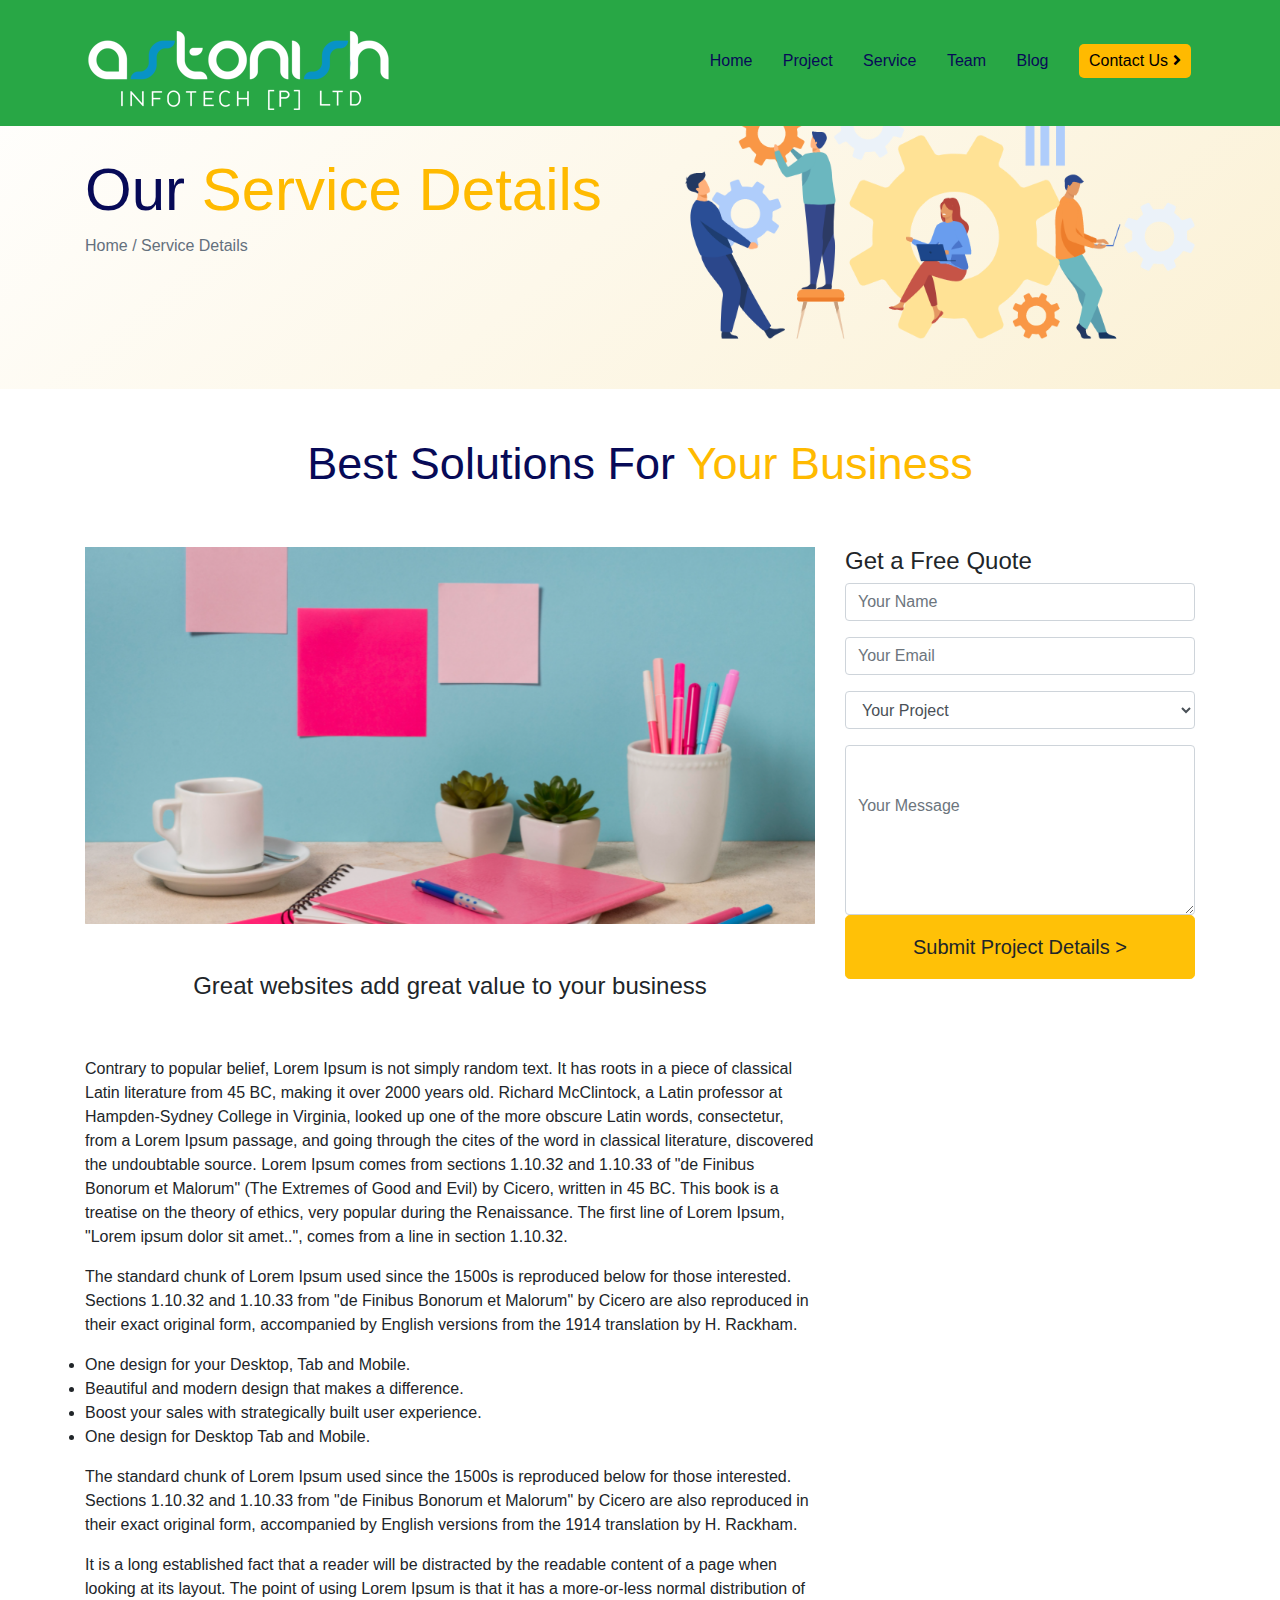
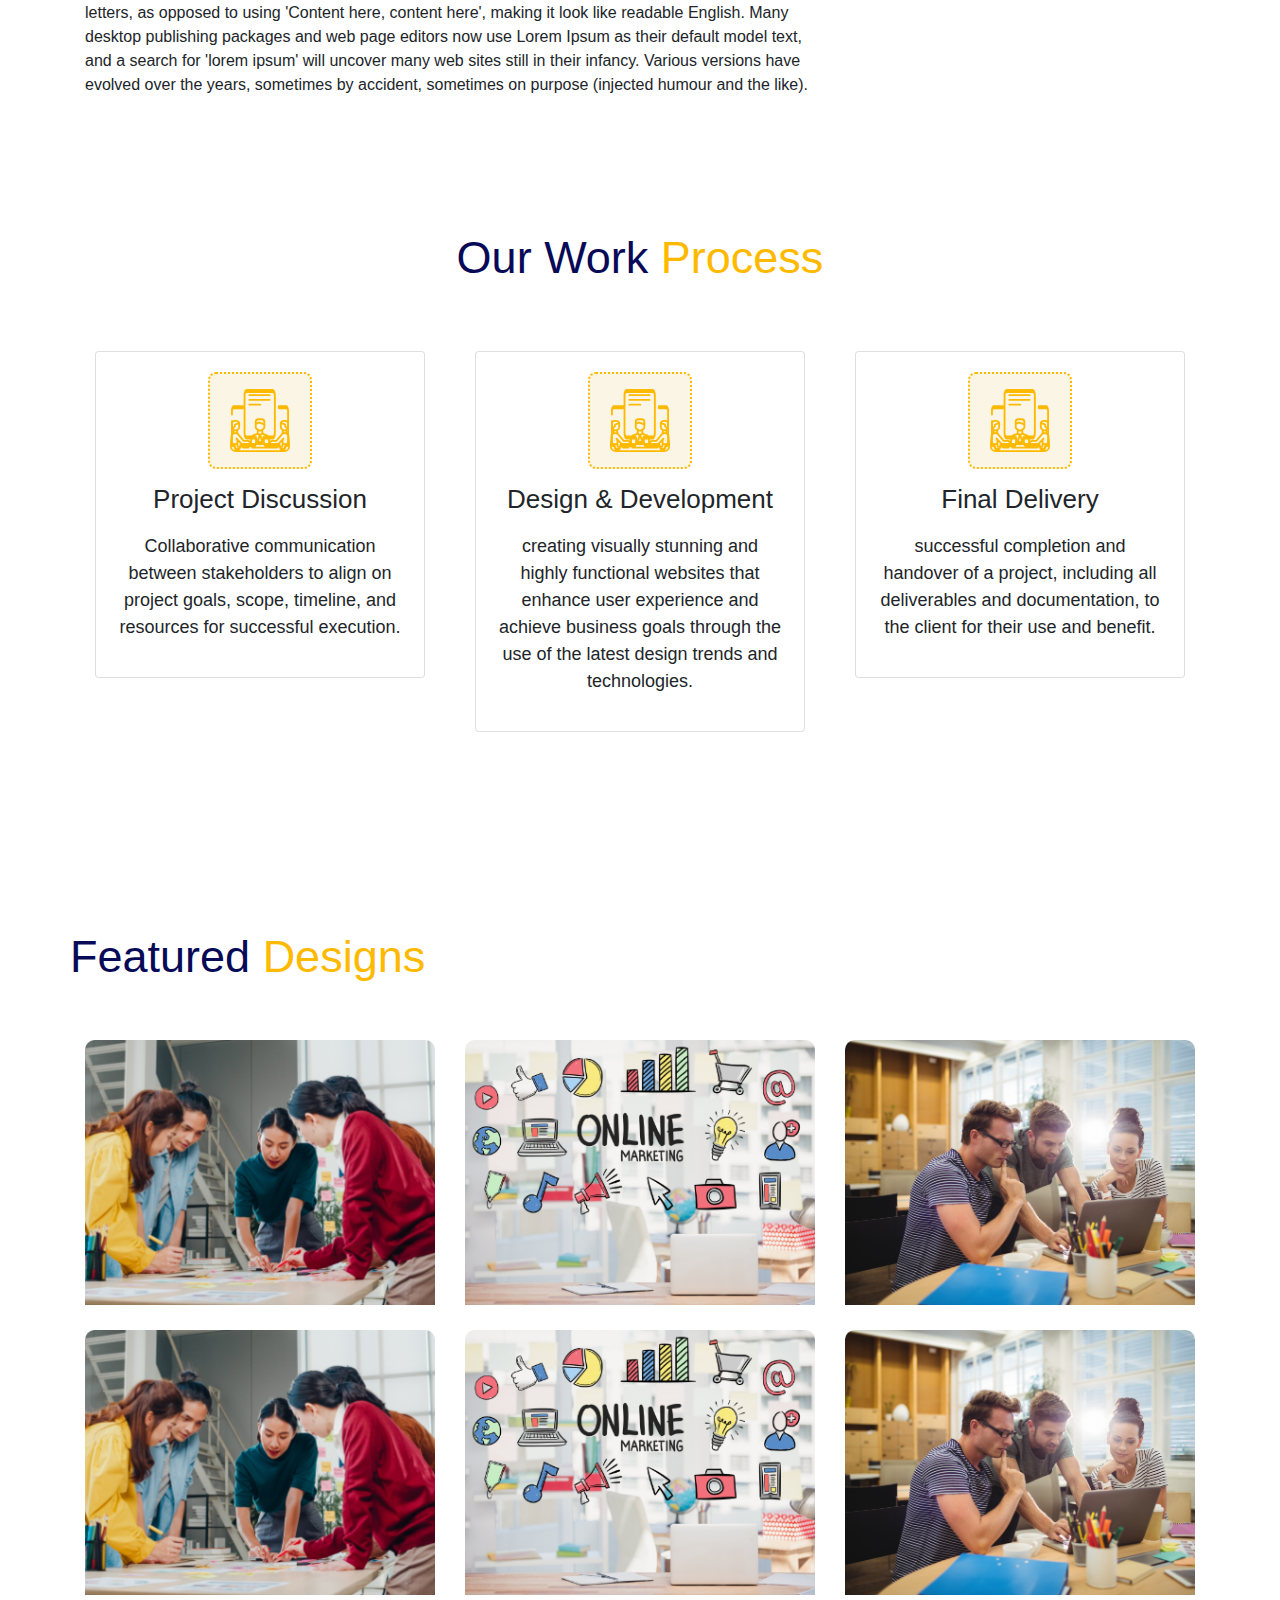
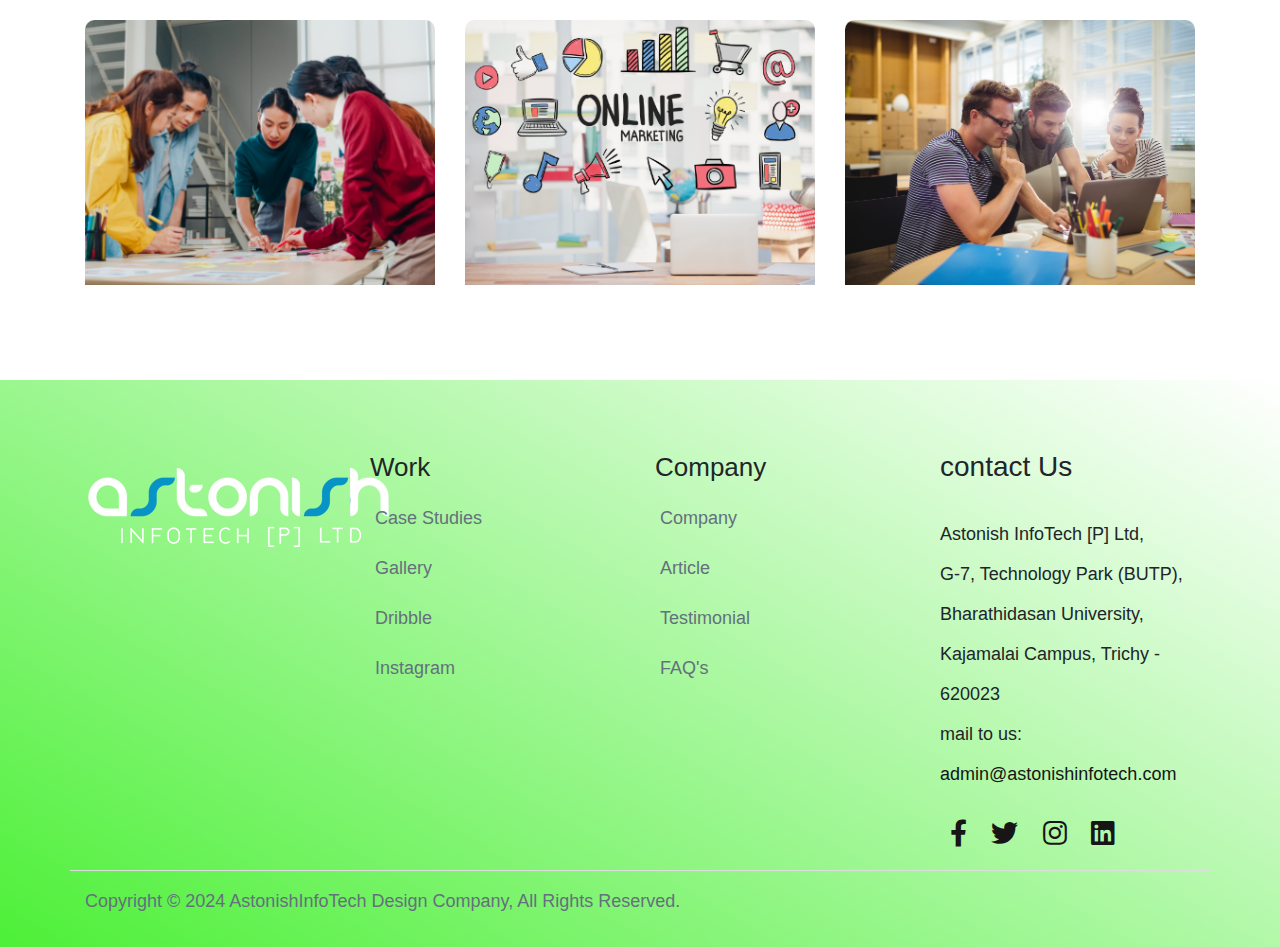
<file: service_details.html>
<!DOCTYPE html>
<html lang="en">

<head>
    <meta charset="UTF-8">
    <meta name="viewport" content="width=device-width, initial-scale=1.0">
    <title>AstonishInfoTech</title>
    <!-- Adding Stylesheets -->
    <link rel="stylesheet" href="https://cdnjs.cloudflare.com/ajax/libs/font-awesome/5.7.1/css/all.min.css">
    <link rel="stylesheet" href="https://maxcdn.bootstrapcdn.com/bootstrap/4.0.0/css/bootstrap.min.css"
        integrity="sha384-Gn5384xqQ1aoWXA+058RXPxPg6fy4IWvTNh0E263XmFcJlSAwiGgFAW/dAiS6JXm" crossorigin="anonymous">
    <link rel="stylesheet" href="./asset/css/style.css">
    <link rel="stylesheet" href="./asset/css/responsive.css">
    <link rel="icon" href="./asset/image/icon.png">
</head>

<body>
<!-- Header Start  -->
    <section class="header contact-header">
        <!-- Header Navigation Start  -->
        <div class="container header-nav">
            <div class="row">
                <div class="col-md-12">
                    <nav class="navbar navbar-expand-lg navbar-light bg-success main-menu fixed-top">
                        <div class="container">
                            <a href="./index.html" class="navbar-brand">
                                <img src="./asset/image/Logo.png" alt=" AstonishInfoTechLogo">
                            </a>
                            <button class="navbar-toggler" data-toggle="collapse" data-target="#beeToggler">
                                <span class="navbar-toggler-icon"><i class="fa fa-bars"></i></span>
                            </button>
                            <div class="collapse navbar-collapse" id="beeToggler">
                                <ul class="navbar-nav ml-auto ">
                                    <li><a href="./index.html">Home</a></li>
									&nbsp;
                                    <li><a href="./project.html">Project</a></li>
									&nbsp;
                                    <li><a href="./service.html">Service</a></li>
									&nbsp;
                                    <li><a href="./team.html">Team</a></li>
									&nbsp;
                                    <li><a href="./blog.html">Blog</a></li>
									&nbsp;
                                    <li>
										<a href="./contact-us.html">
											<button class="nav-button">Contact Us <i class="fas fa-angle-right"></i> </button>
										</a>
									</li>
									&nbsp;
                                </ul>
                            </div>
                        </div>
                    </nav>
                </div>
            </div>
        </div>

        <!-- Header Navigation End  -->

        <!-- Header Banner Start  -->
        <div class="container header-content ">
            <div class="row h-100">
                <div class="col-md-6 centralize">
                    <div class="left-content ">
                        <h2>Our <span class="highlight">Service Details</span>
                        </h2>
                        <p>
                            Home / Service Details
                        </p>
                    </div>
                </div>
                <div class="col-md-6 centralize">
                    <div class="right-content">
                        <img src="./asset/image/Group 1387.png" alt="">
                    </div>
                </div>
            </div>
        </div>


    </section>

    <!-- Header End  -->
    
    
    <!-- Best solutions for your business start  -->
    
    <section class="best-solutions">
        <div class="container">
            <div class="row">
                <h2 class="text-center w-100 service-heading py-5">Best Solutions For
                    <span class="highlight">Your Business</span> </h2>
                </div>
            </div>
            <div class="container">
                <div class="row">
                    <div class="col-md-8">
                        <img src="./asset/image/service_details_sample.png" class="img-fluid">
                        <h4 class="great-websites text-center py-5">
                            Great websites add great value to your business
                        </h4>
                        <p>Contrary to popular belief, Lorem Ipsum is not simply random text. It has roots in a piece of classical Latin literature from 45 BC, making it over 2000 years old. Richard McClintock, a Latin professor at Hampden-Sydney College in Virginia, looked up one of the more obscure Latin words, consectetur, from a Lorem Ipsum passage, and going through the cites of the word in classical literature, discovered the undoubtable source. Lorem Ipsum comes from sections 1.10.32 and 1.10.33 of "de Finibus Bonorum et Malorum" (The Extremes of Good and Evil) by Cicero, written in 45 BC. This book is a treatise on the theory of ethics, very popular during the Renaissance. The first line of Lorem Ipsum, "Lorem ipsum dolor sit amet..", comes from a line in section 1.10.32.
                        </p>
                        <p>

                            The standard chunk of Lorem Ipsum used since the 1500s is reproduced below for those interested. Sections 1.10.32 and 1.10.33 from "de Finibus Bonorum et Malorum" by Cicero are also reproduced in their exact original form, accompanied by English versions from the 1914 translation by H. Rackham.
                        </p>
                        <ul class="feature">
                            <li>One design for your Desktop, Tab and Mobile.</li>
                            <li>Beautiful and modern design that makes a difference.</li>
                            <li>Boost your sales with strategically built user experience.</li>
                            <li>One design for Desktop Tab and Mobile.</li>
                            
                          </ul>
                          <p>

                            The standard chunk of Lorem Ipsum used since the 1500s is reproduced below for those interested. Sections 1.10.32 and 1.10.33 from "de Finibus Bonorum et Malorum" by Cicero are also reproduced in their exact original form, accompanied by English versions from the 1914 translation by H. Rackham.
                        </p>
                        <p>

                            It is a long established fact that a reader will be distracted by the readable content of a page when looking at its layout. The point of using Lorem Ipsum is that it has a more-or-less normal distribution of letters, as opposed to using 'Content here, content here', making it look like readable English. Many desktop publishing packages and web page editors now use Lorem Ipsum as their default model text, and a search for 'lorem ipsum' will uncover many web sites still in their infancy. Various versions have evolved over the years, sometimes by accident, sometimes on purpose (injected humour and the like).</p>
                    </div>
                    <div class="col-md-4">
                        <h4 class="get-quote">Get a Free Quote</h4>
                        <div class="mb-3">
                            <input type="name" class="form-control" id="exampleFormControlInput1" placeholder="Your Name">
                        </div>
                        <div class="mb-3">
                            <input type="email" class="form-control" id="exampleFormControlInput1" placeholder="Your Email">
                        </div>
                        <div class="mb-3">
                            
                            <select class="form-control" id="exampleFormControlSelect1" placeholder="Your Project">
                                <option>Your Project</option>
                                <option>2</option>
                                <option>3</option>
                                <option>4</option>
                                <option>5</option>
                            </select>
                        </div>
                        <div class="mb-3">
                            <textarea class="form-control py-5" id="exampleFormControlTextarea1" rows="3" placeholder="Your Message"></textarea>
                    <button type="button" class="btn btn-warning btn-lg btn-block get-quote-button py-3">Submit Project Details ></button>
                </div>
            </div>
        </div>
    </div>
</div>

</section>
<!-- Best solutions for your business start finish -->

<!-- Work Process Start  -->
<section class="work-process section-padding">
    <div class="container">
        <div class="row">
            <h2 class="text-center w-100 service-heading py-5">Our Work
                <span class="highlight">Process</span> </h2>
            </div>
        </div>
    <div class="container ">
        <div class="row">
            <div class="col-md-4">
                <div class="process-block">
                    
                    <div class="card">
                        <div class="card-body">
                            <img src="./asset/image/discussion.svg" alt="Projec Discussion">
                            <h3>Project Discussion</h3>
                            <p>Collaborative communication between stakeholders to align on
                                project goals, scope, timeline, and resources for successful
                                execution.</p>
                            
                        </div>
                    </div>
                </div>
            </div>
            <div class="col-md-4">
                <div class="process-block">
                    
                    <div class="card">
                        <div class="card-body">
                            <img src="./asset/image/discussion.svg" alt="Projec Discussion">
                            <h3>Design & Development</h3>
                            <p>creating visually stunning and highly functional websites that
                                enhance user experience and achieve business goals through the
                                use of the latest design trends and technologies.</p>
                            
                            
                        </div>
                    </div>
                </div>
            </div>
            <div class="col-md-4">
                <div class="process-block">
                    
                    <div class="card">
                        <div class="card-body">
                            <img src="./asset/image/discussion.svg" alt="Projec Discussion">
                            <h3>Final Delivery</h3>
                            
                            
                            
                            
                            <p>
                                successful completion and handover of a project, including all
                                deliverables and documentation, to the client for their use and
                                benefit.</p>
                            
                            
                        </div>
                    </div>
                </div>
            </div>
            
            
        </section>
        <!-- Work Process finish  -->
        
        <!-- Featured Designs Start  -->

        <section class="featured-designs section-padding">
            <div class="container">
                <div class="row">
                    <h2 class="text-left w-100 service-heading py-5">Featured
                        <span class="highlight">Designs</span> </h2>
                    </div>
            </div>
            <div class="container">
                <div class="row">
                    <div class="col-md-4 feature-design-image">
						<img src="./asset/image/asian business.png" alt="image text" class="img-fluid">
					</div>
					<div class="col-md-4 feature-design-image">
						<img src="./asset/image/marketing-online-strategy-with-drawings.png" alt="image text" class="img-fluid">
					</div>
					<div class="col-md-4 feature-design-image">
						<img src="./asset/image/group-graphic-designers-discussing-laptop-their-desk.png" alt="image text" class="img-fluid">
					</div>
					<div class="col-md-4 feature-design-image">
						<img src="./asset/image/asian business.png" alt="image text" class="img-fluid">
					</div>
					<div class="col-md-4 feature-design-image">
						<img src="./asset/image/marketing-online-strategy-with-drawings.png" alt="image text" class="img-fluid">
					</div>
					<div class="col-md-4 feature-design-image">
						<img src="./asset/image/group-graphic-designers-discussing-laptop-their-desk.png" alt="image text" class="img-fluid">
					</div>
					<div class="col-md-4 feature-design-image">
						<img src="./asset/image/asian business.png" alt="image text" class="img-fluid">
					</div>
					<div class="col-md-4 feature-design-image">
						<img src="./asset/image/marketing-online-strategy-with-drawings.png" alt="image text" class="img-fluid">
					</div>
					<div class="col-md-4 feature-design-image">
						<img src="./asset/image/group-graphic-designers-discussing-laptop-their-desk.png" alt="image text" class="img-fluid">
					</div>
                    
                </div>
                

            </div>
        </section>
 
        <!-- Featured Design End   -->
		
        
    <!-- Footer Start  -->

    <section class="footer section-padding">
        <div class="container">
            <div class="row">
                <div class="col-md-3">
                    <div class="footer-widget-1">
                        <img src="./asset/image/Logo.png" alt="">
                        <p>
                        </p>
                    </div>
                </div>
                <div class="col-md-3">
                    <div class="footer-widget-2">
                        <h3>Work</h3>
                        <ul>
                            <li><a href="#">Case Studies</a></li>
                            <li><a href="#">Gallery</a></li>
                            <li><a href="#">Dribble</a></li>
                            <li><a href="#">Instagram</a></li>
                        </ul>
                    </div>
                </div>
                <div class="col-md-3">
                    <div class="footer-widget-3">
                        <h3>Company</h3>
                        <ul>
                            <li><a href="#">Company</a></li>
                            <li><a href="#">Article</a></li>
                            <li><a href="#">Testimonial</a></li>
                            <li><a href="#">FAQ's</a></li>
                        </ul>
                    </div>
                </div>
                <div class="col-md-3">
                    <div class="footer-widget-4">
                        <h3>contact Us</h3>
                        <p>
                            Astonish InfoTech [P] Ltd,<br />
                G-7, Technology Park (BUTP), Bharathidasan University, Kajamalai
                Campus, Trichy - 620023<br />
                mail to us: <a id="atag" href="mailto:admin@astonishinfotech.com">admin@astonishinfotech.com</a>
                        </p>
                        <ul>
                            <li><a href="#"><i class="fab fa-facebook-f"></i></a></li>
                            <li><a href="#"><i class="fab fa-twitter"></i></a></li>
                            <li><a href="#"><i class="fab fa-instagram"></i></a></li>
                            <li><a href="#"><i class="fab fa-linkedin"></i></a></li>
                        </ul>
                    </div>
                </div>
            </div>
			
			<div class="row" style="border-top: 1px solid #ddd; padding-top: 10px;">
                <div class="col-md-10">
                    <div class="copyright-text">
                        <p>
                            Copyright © 2024 AstonishInfoTech Design Company, All Rights Reserved.
                        </p>
                    </div>
                </div>
                <div class="col-md-2">
                    
                </div>
            </div>
        </div>
    </section>
    <!-- Footer End  -->
    <!--Adding Scripts-->
    <script src="https://code.jquery.com/jquery-3.5.1.min.js" integrity="sha256-9/aliU8dGd2tb6OSsuzixeV4y/faTqgFtohetphbbj0=" crossorigin="anonymous"></script>
    <script src="https://cdnjs.cloudflare.com/ajax/libs/popper.js/1.12.9/umd/popper.min.js"
        integrity="sha384-ApNbgh9B+Y1QKtv3Rn7W3mgPxhU9K/ScQsAP7hUibX39j7fakFPskvXusvfa0b4Q"
        crossorigin="anonymous"></script>
    <script src="https://maxcdn.bootstrapcdn.com/bootstrap/4.0.0/js/bootstrap.min.js"
        integrity="sha384-JZR6Spejh4U02d8jOt6vLEHfe/JQGiRRSQQxSfFWpi1MquVdAyjUar5+76PVCmYl"
        crossorigin="anonymous"></script>
        <script src="./asset/js/mixitup.min.js"></script>
    <script src="./asset/js/main.js"></script>
</body>

</html>
</file>
<file: asset/css/style.css>
* {
  margin: 0;
  padding: 0;
}
html,
body {
  height: 100%;
  font-family: sans-serif;
  scroll-behavior: smooth;
}
a:hover {
  text-decoration: none;
}
.section-padding {
  padding: 70px;
}
#atag {
  color: #171515;
  cursor: pointer;
}
#atag:hover {
  color: #137926;
  transition: all 1s;
  text-decoration: underline solid whitesmoke;
}

/* Adding Fonts*/

@import url("https://fonts.googleapis.com/css2?family=Poppins:wght@400;500&family=Roboto:wght@400;500&display=swap");

.header {
  background: linear-gradient(-40deg, #fbf1d5, #fff);
}

/* Header Navigation Styles */
.header-nav {
  min-height: 90px;
}
.navbar-brand img {
  width: 100%;
  height: auto;
}
.main-menu ul li {
  margin-left: 26px;
  text-align: center;
}
.main-menu ul li a {
  font-family: "Poppins", sans-serif;
  color: #070a57;
  font-weight: 500;
  font-size: 16px;
}
.main-menu ul li:hover {
  transform: scale(1.1);
  transition: 0.5s all ease;
}
button.nav-button {
  background: #ffba00;
  font-family: "Poppins", sans-serif;
  font-size: 16px;
  padding: 5px 10px;
  border: none;
  vertical-align: middle;
  margin-top: -5px;
  border-radius: 5px;
}

/* Header Banner Area Styles */

.container.header-content {
  height: 100%;
}
.highlight {
  color: #ffba00;
}
.left-content h2 {
  font-family: "Roboto", sans-serif;
  font-size: 60px;
  font-weight: 500;
  color: #070a57;
}
.centralize {
  display: flex;
  align-items: center;
}
.left-content p {
  font-family: "Roboto", sans-serif;
  font-size: 16px;
  font-weight: 400;
  color: #64707d;
}
.call-to-action button {
  background: #ffba00;
  border: none;
  font-family: "Roboto", sans-serif;
  font-size: 18px;
  font-weight: 500;
  padding: 5px 10px;
}
.call-to-action a {
  font-family: "Roboto", sans-serif;
  font-size: 18px;
  font-weight: 500;
  color: #ffba00;
  text-decoration: underline;
  margin-left: 30px;
}
.right-content img {
  width: 70%;
  padding-left: 30px;
}

/* Work process syles */

.process-block {
  text-align: center;
  padding: 10px;
}

.process-block img {
  background: #fbf5e5;
  border: 2px dotted #ffba00;
  padding: 15px 20px;
  border-radius: 8px;
  margin-bottom: 15px;
}

.process-block p {
  font-family: "Roboto", sans-serif;
  font-size: 18px;
  font-weight: 400;
  padding-top: 10px;
}

.process-block h3 {
  font-family: "Roboto", sans-serif;
  font-size: 26px;
  font-weight: 500;
}
.project-discussion {
  margin-left: 30px;
}
.project-discussion h2 {
  font-family: "Roboto", sans-serif;
  font-size: 45px;
  font-weight: 500;
  color: #070a57;
}

.project-discussion p {
  font-family: "Roboto", sans-serif;
  font-size: 18px;
  line-height: 35px;
  color: #64707d;
}

.project-discussion button {
  background: #ffba00;
  border: none;
  font-family: "Roboto", sans-serif;
  font-size: 18px;
  font-weight: 500;
  padding: 10px 15px;
}

/* Services styles  */
.services {
  background: linear-gradient(30deg, #fbf1d5, #fff);
}
.service-heading {
  font-family: "Roboto", sans-serif;
  font-size: 45px;
  font-weight: 500;
  color: #070a57;
}

/* Multiframe Carousel  */

@media (min-width: 768px) {
  .service-carousel.carousel-inner .carousel-item-right.active,
  .service-carousel.carousel-inner .carousel-item-next {
    transform: translateX(50%);
  }

  .service-carousel.carousel-inner .carousel-item-left.active,
  .service-carousel.carousel-inner .carousel-item-prev {
    transform: translateX(-50%);
  }
}

/* large - display 3 */
@media (min-width: 992px) {
  .service-carousel.carousel-inner .carousel-item-right.active,
  .service-carousel.carousel-inner .carousel-item-next {
    transform: translateX(33%);
  }

  .service-carousel.carousel-inner .carousel-item-left.active,
  .service-carousel.carousel-inner .carousel-item-prev {
    transform: translateX(-33%);
  }
}

@media (max-width: 768px) {
  .service-carousel.carousel-inner .carousel-item > div {
    display: none;
  }

  .service-carousel.carousel-inner .carousel-item > div:first-child {
    display: block;
  }
}

.carousel-inner .carousel-item.active,
.carousel-inner .carousel-item-next,
.carousel-inner .carousel-item-prev {
  display: flex;
}

.carousel-inner .carousel-item-right,
.carousel-inner .carousel-item-left {
  transform: translateX(0);
}
.service-card h5 {
  font-family: "Roboto", sans-serif;
  font-size: 26px;
  font-weight: 500;
  color: #070a57;
}
.service-card p {
  font-family: "Roboto", sans-serif;
  font-size: 18px;
  color: #64707d;
}
.service-card a {
  color: #64707d;
  font-family: "Roboto", sans-serif;
  font-size: 18px;
  font-weight: 500;
  color: #64707d;
  text-decoration: underline;
}
.service-card a:hover {
  color: #ffba00;
  transition: all 0.5s ease;
}
.service-control-prev,
.service-control-next {
  height: 50px;
  width: 50px;
  outline: black;
  background-color: #ffba00;
  background-size: 100%, 100%;
  border-radius: 3px;
}
.service-control-next {
  margin-right: -105px;
}

.service-control-prev {
  margin-left: -205px;
}
.service-card {
  min-height: 495px;
}

/* Testimonial Styles  */
.testimonial .card {
  border: none !important;
}

a.carousel-control-prev.testimonial-control {
  top: 60%;
}

a.carousel-control-next.testimonial-control {
  top: 60%;
  left: 5%;
}
.testimonial-control {
  max-width: 32px;
}
.testimonial-description h3 {
  font-family: "Roboto", sans-serif;
  font-size: 45px;
  font-weight: 500;
  color: #ffba00;
}

.testimonial-control-icon {
  background: #ffba00;
  color: #070a57;
  height: 32px;
  width: 32px;
  padding: 5px;
}
.client-meta-data h5 {
  font-family: "Roboto", sans-serif;
  font-size: 24px;
  font-weight: 500;
  color: #070a57;
}

.client-meta-data p {
  font-family: "Rubik", sans-serif;
  font-size: 16px;
  font-style: italic;
  line-height: 32px;
}
.coma {
  position: absolute;
  top: 70%;
  left: -10%;
  background: orange;
  padding: 20px;
}

/* Portfolio Styles  */

.portfolio {
  background: linear-gradient(-40deg, #fbf1d5, #fff);
}
h2.portfolio-heading {
  font-family: "Roboto", sans-serif;
  font-size: 45px;
  font-weight: 500;
  color: #070a57;
}
.portfolio-buttons button {
  background: transparent;
  border: none;
  padding: 5px 10px;
  font-family: "Roboto", sans-serif;
  font-size: 18px;
  font-weight: 500;
  color: #070a57;
}

/*.bg-custom {
  background-color: #137926;
}*/

.portfolio-buttons button:hover {
  color: #ffba00;
}

.portfolio-buttons {
  margin-bottom: 20px;
}
.myMixCont {
  margin-top: 30px;
}
.myMixCont img {
  margin-bottom: 10px;
}
/* Partner Section Styles  */

.partner-heading {
  font-family: "Roboto", sans-serif;
  font-size: 45px;
  font-weight: 500;
  color: #070a57;
}

/* Footer Styles */

.footer {
  background: linear-gradient(30deg, #4df038, #fff);
}
section.footer.section-padding {
  padding-bottom: 10px;
}
.footer-widget-1 p {
  font-family: "Roboto", sans-serif;
  font-size: 18px;
  line-height: 35px;
  margin-top: 20px;
  text-align: center;
}
.footer-widget-2 h3,
.footer-widget-3 h3 {
  font-family: "Roboto", sans-serif;
  font-size: 26px;
  font-weight: 500;
  line-height: 35px;
}

.footer-widget-2 ul li,
.footer-widget-3 ul li {
  list-style: none;
  padding: 5px;
}

.footer-widget-2 ul li a,
.footer-widget-3 ul li a {
  font-family: "Roboto", sans-serif;
  font-size: 18px;
  line-height: 40px;
  color: #64707d;
}
.footer-widget-4 p {
  font-family: "Roboto", sans-serif;
  font-size: 18px;
  font-weight: 400;
  line-height: 40px;
  margin-top: 30px;
  margin-bottom: 20px;
}
.footer-widget-4 ul li {
  list-style-type: none;
  display: inline;
  padding: 5px 10px;
  font-size: 27px;
}
.footer-widget-4 ul li a {
  color: #171515;
}

.footer-widget-4 ul li a:hover {
  color: #ffba00;
  transition: all 0.5s ease-in-out;
}
.copyright-text p {
  font-family: "Roboto", sans-serif;
  font-size: 18px;
  font-weight: 400;
  color: #64707d;
  line-height: 40px;
}
.messenger i {
  color: #fff;
  background: #ffba00;
  font-size: 40px;
  padding: 5px 10px;
}
/* Contact Us Styling  */

.contact-header {
  max-height: 500px;
}
.contact-header .right-content img {
  width: 100% !important;
}
.contact-header .container.header-content {
  max-height: 400px;
}

/* Office Blocs Styleing  */

.office-block {
  padding: 15px;
  border: 2px dotted #00ff66;
  text-align: center;
}

.office-block h3 {
  font-family: "Roboto", sans-serif;
  font-weight: 500;
  font-size: 35px;
  line-height: 32px;
  color: #070a57;
  padding: 25px 0px;
}

.office-block p {
  font-family: "Roboto", sans-serif;
  font-size: 18px;
  line-height: 35px;
  color: #64707d;
}

#project-details form {
  background-color: white;
  color: #888888;
  text-align: left;
  padding-top: 20px;
}

#project-details label {
  display: none;
}

#project-details input,
#project-details textarea {
  /* to create space for placing icon*/
  padding: 20px 10px 20px 32px;
  border-color: transparent;
  /* background-color: #FFDE11; */
  border-radius: 4px;
  border: 1px solid #dddddd;
}

#project-details .btn-default {
  margin-top: 5px;
  margin-bottom: 30px;
  padding: 15px 36px;
  background-color: #ffba00;
  border: 0px;
  color: #070a57;
  width: 100%;
  border-radius: 5px;
  font-family: "Roboto", sans-serif;
  font-size: 18px;
  font-weight: 500;
}

#project-details .btn-default:hover,
#project-details .btn-default:focus {
  border-color: transparent;
  outline: 0px auto -webkit-focus-ring-color;
}

/*position should be relative and z-index greater than one*/
#project-details .icon {
  position: relative;
  float: right;
  padding-right: 10px;
  margin-top: -30px;
  z-index: 2;
  color: #586794;
}

#project-details .icon-textarea {
  float: right;
  margin-top: -150px;
  padding-right: 10px;
  position: relative;
  z-index: 2;
  color: #586794;
}
#project-type {
  width: 100%;
  font-family: "Roboto", sans-serif;
  font-size: 18px;
  color: #64707d;
  border: 1px solid #ddd;
  padding: 7px 10px 7px 32px;
}

/* Service Page Styles  */

/*   
section.services {
    text-align: center;
}
.card-row-gap {
    padding-bottom: 2rem;
}
.card-body{
background-color: #ffebef;

}
a.card-body{
    text-decoration: underline;
}
.best-solution img{
	width:100%;
	height:auto;
}

/* why choose leadsbee 

.service-type-gap {
 padding-bottom: 8rem;
}
h2.col-md-6 {
    padding-bottom: 3rem;
    padding-top: 2rem;
} */
.feature-design-image {
  margin-bottom: 25px;
  display: flex;
  justify-content: center;
}
section.header.contact-header {
  padding-bottom: 50px;
}
.card.service-block-card img {
  width: 100%;
  height: auto;
}

.card.service-block-card {
  min-height: 450px;
  margin-bottom: 20px;
}
.why-choose img {
  margin-bottom: 25px;
}

.why-choose {
  padding-bottom: 30px;
}
/* Blog Page Styles  */
.blog-post {
  border: 1px solid #dddddd;
  padding: 15px;
}
.blog-category p {
  font-family: "Roboto", sans-serif;
  font-size: 14px;
  color: #ffba00;
  line-height: 35px;
}

.blog-content h2.blog-title {
  font-family: "Roboto", sans-serif;
  font-size: 26px;
  font-weight: 500;
  color: #ffba00;
  line-height: 35px;
}

.blog-content p.blog-exercpt {
  font-family: "Roboto", sans-serif;
  font-size: 18px;
  line-height: 35px;
  color: #64707d;
}

.blog-meta h3 {
  font-family: "Roboto", sans-serif;
  font-size: 18px;
  font-weight: 400;
  color: #070a57;
}

.blog-meta p.date {
  font-family: "Roboto", sans-serif;
  font-size: 12px;
  line-height: 35px;
  color: #64707d;
}

.pagination ul li {
  list-style: none;
  display: inline;
  border: 1px solid #ddd;
  padding: 10px;
}
.pagination ul li a {
  font-family: "Roboto", sans-serif;
  font-size: 18px;
  color: #64707d;
}

.pagination ul li.previous {
  background: #ddd;
}
.pagination ul li.previous a,
.pagination ul li.next a {
  color: #070a57 !important;
}
.pagination ul li.next {
  background: #ffba00;
}
p.sub-heading {
  font-family: "Roboto", sans-serif;
  font-size: 20px;
  line-height: 35px;
  color: #070a57;
  padding-top: 20px;
}

form#newsletter-form input#client-mail {
  max-width: 500px;
  border: 1px solid #ffba00;
  border-radius: 3px;
}

form#newsletter-form button,
.team-counter button {
  background: #ffba00;
  border: none;
  padding: 5px 12px;
  font-family: "Roboto", sans-serif;
  font-size: 18px;
  color: #070a57;
}

/* Portfolio Page Styles */

.portfolio-block {
  position: relative;
  margin-bottom: 20px;
  border: 2px solod red;
}

.portfolio-overlay {
  position: absolute;
  background: #ffba00;
  height: 90%;
  width: 90%;
  top: 10px;
  left: 15px;
  display: flex;
  flex-direction: column;
  align-items: center;
  justify-content: center;
  display: none;
}

.portfolio-block:hover .portfolio-overlay {
  display: flex;
  transition: 0.5s ease;
}

.portfolio-overlay h3 {
  font-family: "Roboto", sans-serif;
  font-size: 35px;
  font-weight: 500;
  color: #070a57;
}

.portfolio-overlay p {
  font-family: "Roboto", sans-serif;
  font-size: 20px;
  font-weight: 500;
  color: #64707d;
}

section.portfolio-call-to-action {
  background: #ffeebf;
  text-align: center;
}

section.portfolio-call-to-action h2 {
  font-family: "Roboto", sans-serif;
  font-size: 45px;
  font-weight: 500;
  line-height: 55px;
  color: #070a57;
}

button.project-button-1,
button.project-button-2 {
  border: none;
  padding: 10px 15px;
  font-family: "Roboto", sans-serif;
  font-size: 18px;
  font-weight: 500;
  color: #070a57;
  margin-right: 15px;
}
button.project-button-1 {
  background: #ffba00;
}
button.project-button-2 {
  background: #fff;
}

/* Team Page Styles  */

.team-page-description h2 {
  font-family: "Roboto", sans-serif;
  font-size: 45px;
  font-weight: 500;
  color: #070a57;
  line-height: 32px;
  padding-bottom: 25px;
}

.team-page-description p {
  font-family: "Roboto", sans-serif;
  font-size: 18px;
  /* font-weight: 500; */
  color: #070a57;
  line-height: 35px;
  padding-bottom: 25px;
}
.team-card {
  margin-bottom: 40px;
}
.team-card h3 {
  font-family: "Roboto", sans-serif;
  font-size: 26px;
  font-weight: 500;
  color: #070a57;
  padding: 5px;
}

.team-card p {
  font-family: "Roboto", sans-serif;
  font-size: 14px;
  color: #64707d;
}

.team-card ul li {
  list-style: none;
  display: inline;
  padding: 5px 10px;
}

.team-card ul li a {
  color: #e1e1e1;
  font-size: 16px;
}

.team-card ul li a:hover {
  color: #ffba00;
  transition: all 0.5s;
}

span.counter {
  font-family: "Roboto", sans-serif;
  font-size: 45px;
  color: #070a57;
}

span.counter-plus {
  font-family: "Roboto", sans-serif;
  font-size: 45px;
  color: #ffba00;
}
</file>
<file: asset/css/responsive.css>
/* Project Page  */
@media only screen and (max-width: 576px) {
    
    .left-content h2{
        font-size: 45px;
    }
    .service-heading{
        font-size: 35px;
    }
    h2.portfolio-heading,section.portfolio-call-to-action h2{
        font-size: 35px;
        line-height: 45px;
    }
    .section-padding{
        padding: 30px;
    }
    button.project-button-1{
        margin-bottom: 20px;
    }
    .testimonial-description h3{
        font-size: 35px;
    }
  }
  @media only screen and (max-width: 1200px){
    .coma{
        left: 0%;
    }
  }
  @media only screen and (max-width: 1200px){
    a.carousel-control-prev.testimonial-control{
        top: 85%;
    }
    a.carousel-control-next.testimonial-control{
        top: 85%;
        margin-left: 20px;
    }
  }
  @media only screen and (max-width: 767px){
    .client-picture img{
          max-height: 350px;
      }
      .client-picture img.coma{
          top:55%;
          left: 5%;
      }
  }


  /* Team Page  */

  @media only screen and (max-width: 992px){
    .achivement-item{
        margin-top: 45px;
    }
  }
  @media only screen and (max-width: 768px){
    .blog-container .row{
        margin-bottom: 40px;
    }
  }
  
/* Contact Us Page  */

  @media only screen and (max-width: 768px){
    .office-block{
        margin-bottom: 40px;
    }
  }
  
  @media only screen and (max-width: 992px){
    .partner img{
        margin-bottom: 25px;
    }
  }
  @media only screen and (max-width: 768px){
    .partner img{
        margin-bottom: 35px;
    }
  }
  
  /* Service Details Page  */
  
  @media only screen and (max-width:768px){
	  .contact-header .right-content img{
		  width:70% !important;
	  }
  }
</file>
